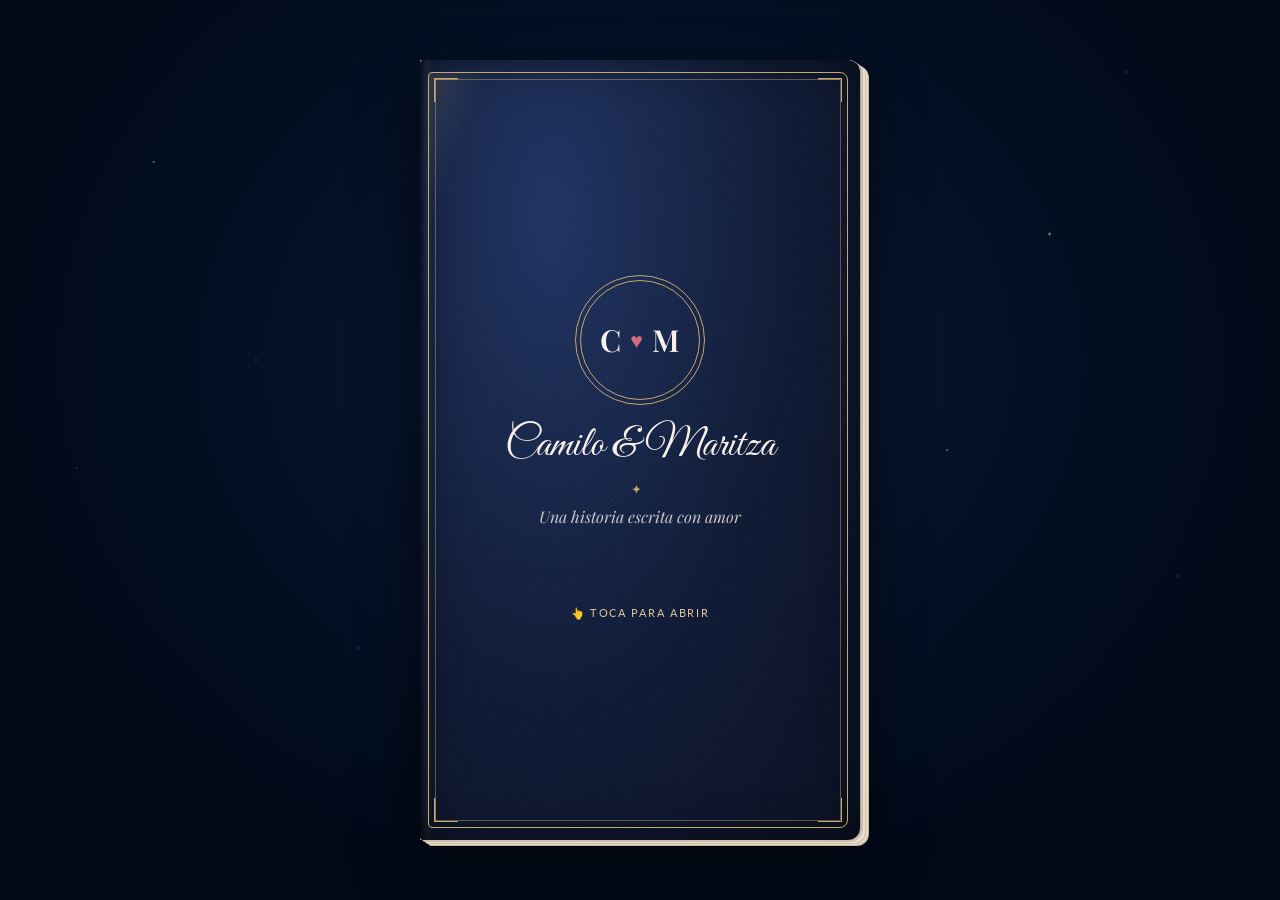
<file: index.html>
<!DOCTYPE html>
<html lang="es">
<head>
  <meta charset="UTF-8" />
  <meta name="viewport" content="width=device-width, initial-scale=1.0, viewport-fit=cover" />
  <title>Camilo &amp; Maritza – Nuestra historia</title>

  <!-- ═══════════════════════════════════════════════════
       INVITACIÓN EN MODO LIBRO DE CUENTOS
       Misma información que invitacion-completa.html (config.js),
       presentada como un libro: la tapa es la portada "toca para
       abrir", cada sección es una página y el footer es la contratapa.
       Estilos en css/book.css · lógica de páginas en js/book.js
  ════════════════════════════════════════════════════ -->
  <link rel="preconnect" href="https://fonts.googleapis.com" />
  <link rel="preconnect" href="https://fonts.gstatic.com" crossorigin />
  <link href="https://fonts.googleapis.com/css2?family=Playfair+Display:ital,wght@0,400;0,500;0,600;0,700;1,400;1,600&family=Lato:ital,wght@0,400;0,700;1,400&family=Great+Vibes&display=swap" rel="stylesheet" />
  <link rel="stylesheet" href="./css/variables.css" />
  <link rel="stylesheet" href="./css/common.css" />
  <link rel="stylesheet" href="./css/sections.css" />
  <link rel="stylesheet" href="./css/components.css" />
  <link rel="stylesheet" href="./css/book.css" />
</head>

<body class="book-closed">

<button id="audio-toggle" title="Música de fondo" aria-label="Alternar música">🎵</button>

<!-- js/init.js genera aquí el menú móvil; en el libro no se usa -->
<div id="mobile-menu" hidden></div>

<!-- ════════════════════════════════════════════════════
     EL LIBRO
     Doble página con el lomo al centro. Cada .leaf ocupa la mitad
     derecha y gira sobre el lomo: su frente es una página derecha y
     su reverso, al voltearse, la página izquierda siguiente.
       Hoja 0: tapa            / guarda
       Hoja 1: p1 Prólogo      / p2 Ceremonia
       Hoja 2: p3 Recepción    / p4 Asistencia
       Hoja 3: p5 Recomend.    / p6 Dress Code
       Hoja 4: p7 Recuerdos    / p8 Fin
       Contratapa (fija, debajo): p9
     En móvil se ve una página a la vez y la "cámara" se desplaza
     entre izquierda y derecha (js/book.js).
════════════════════════════════════════════════════ -->
<div class="book-stage is-cover" id="book-stage">
  <div class="sky" aria-hidden="true"></div>

  <div class="book" id="book">

    <!-- Canto de las hojas: por leer (derecha) y ya leídas (izquierda) -->
    <div class="book-block" aria-hidden="true"></div>
    <div class="book-block-left" aria-hidden="true"></div>

    <!-- ══ CONTRATAPA (p9, debajo de todas las hojas) ══ -->
    <div class="back-cover">
      <div class="back-cover-inner">
        <div class="back-heart" aria-hidden="true"><span class="ts-heart">♥</span></div>
        <button class="back-restart" id="book-restart"><span data-t="book.backToStart"></span> ↺</button>
      </div>
      <p class="back-names" data-t="footerSignature"></p>
      <div class="back-footer">
        <img src="./assets/bugambilia.png" alt="" aria-hidden="true" class="back-tree">
      </div>
    </div>

    <!-- ══ HOJA 0: TAPA / GUARDA ══ -->
    <div class="leaf leaf-cover">
      <div class="leaf-front cover-front" id="cover-screen" role="button" tabindex="0" aria-label="Toca para abrir la invitación">
        <div class="cover-frame" aria-hidden="true"></div>
        <div class="fireflies" aria-hidden="true"><i></i><i></i><i></i><i></i><i></i><i></i><i></i><i></i></div>
        <div class="cover-inner">
          <div class="cover-monogram" aria-hidden="true">
            <span data-t="groomInitial"></span><span class="heart ts-heart">♥</span><span data-t="brideInitial"></span>
          </div>
          <p class="cover-names" data-t="couple"></p>
          <div class="cover-divider" aria-hidden="true">✦</div>
          <p class="cover-for" data-t="book.coverFor"></p>
          <p class="cover-guest" id="cover-guest"></p>
          <p class="cover-tap"><span aria-hidden="true">👆</span> <span data-t="cover.tap"></span></p>
        </div>
      </div>
      <div class="leaf-back" aria-hidden="true"><div class="leaf-back-ornament">✦ ♥ ✦</div></div>
    </div>

    <div class="leaf">
      <!-- p1 · Prólogo -->
      <div class="leaf-front"><div class="page-scroll">
        <section class="section" id="save-the-date" data-section="0">
          <div class="section-inner">
            <div class="ts-hero-wrap fade-in">
              <div class="section-img-wrap section-img-hero">
                <img src="./assets/mainPicture.png" alt="Camilo y Maritza" class="section-img img-0" />
                <div class="ts-hero-fade" aria-hidden="true"></div>
              </div>
              <div class="ts-monogram" aria-hidden="true">
                <span data-t="groomInitial"></span><span class="heart ts-heart">♥</span><span data-t="brideInitial"></span>
              </div>
            </div>

            <p class="chapter-num prologue-num fade-in" data-t="book.prologue"></p>
            <h1 class="once-upon fade-in" data-t="book.onceUpon"></h1>
            <span class="page-gap" aria-hidden="true"></span>
            <p class="story-text fade-in" data-t="book.prologueOpen"></p>
            <p class="story-text fade-in" data-t="book.prologueCouple"></p>

            <div class="couple-names fade-in">
              <span data-t="groom"></span>
              <span class="heart ts-heart">♥</span>
              <span data-t="bride"></span>
            </div>

            <p class="story-text story-guest fade-in" data-t="book.prologueGuest"></p>
            <!-- js/init.js lo necesita; en el libro el nombre va dentro del prólogo -->
            <p id="guest-greeting" hidden></p>

            <span class="page-gap" aria-hidden="true"></span>
            <p class="story-lead story-lead-date fade-in" data-t="book.dateLead"></p>
            <div class="ts-date-wrap fade-in">
              <img src="./assets/moon.png" alt="" aria-hidden="true" class="ts-date-flower">
              <div class="ts-date">
                <span class="sr-only" id="wedding-date-display"></span>
                <div class="ts-daynum" id="date-day" aria-hidden="true"></div>
                <div class="ts-month" id="date-month" aria-hidden="true"></div>
                <div class="ts-year" id="date-year" aria-hidden="true"></div>
                <div class="ts-location">📍 <span id="date-location"></span></div>
              </div>
              <img src="./assets/star.png" alt="" aria-hidden="true" class="ts-date-flower">
            </div>

            <span class="page-gap" aria-hidden="true"></span>
            <p class="story-lead fade-in" data-t="book.countdownLead"></p>
            <div class="countdown fade-in" id="countdown">
              <div class="countdown-unit"><span class="countdown-num" id="cd-days">--</span><span class="countdown-label" data-t="countdown.days"></span></div>
              <span class="countdown-sep">·</span>
              <div class="countdown-unit"><span class="countdown-num" id="cd-hours">--</span><span class="countdown-label" data-t="countdown.hours"></span></div>
              <span class="countdown-sep">·</span>
              <div class="countdown-unit"><span class="countdown-num" id="cd-mins">--</span><span class="countdown-label" data-t="countdown.minutes"></span></div>
              <span class="countdown-sep">·</span>
              <div class="countdown-unit"><span class="countdown-num" id="cd-secs">--</span><span class="countdown-label" data-t="countdown.seconds"></span></div>
            </div>
            <span class="page-gap" aria-hidden="true"></span>
          </div>
        </section>
      </div></div>
      <!-- p2 · Ceremonia -->
      <div class="leaf-back"><div class="page-scroll">
        <section class="section" id="ceremonia" data-section="1">
          <div class="section-inner">
            <p class="chapter-num fade-in" data-chapter></p>
            <h2 class="chapter-title fade-in" data-t="book.chapters.ceremonia"></h2>
            <div class="chapter-flourish fade-in" aria-hidden="true"><span class="ts-heart">♥</span></div>
            <p class="chapter-note fade-in" data-t="ceremony.label"></p>
            <p class="chapter-lead fade-in" data-t="book.leads.ceremonia"></p>

            <div class="section-img-wrap fade-in">
              <img src="./assets/foto2.png" alt="Ceremonia" class="section-img" />
              <div class="section-img-placeholder">
                <span class="img-ph-icon">⛪</span>
                <span class="img-ph-label">Iglesia / Capilla<br><small>1200 × 675 px · ratio 16:9</small></span>
              </div>
            </div>

            <div class="event-card fade-in">
              <div class="event-detail">
                <span class="icon">📍</span>
                <div class="text">
                  <strong data-t="ceremony.place"></strong>
                  <span data-t="ceremony.address"></span>
                </div>
              </div>
              <div class="event-detail">
                <span class="icon">📅</span>
                <div class="text">
                  <strong data-t="ceremony.date"></strong>
                  <span data-t="ceremony.time"></span>
                </div>
              </div>
              <div class="event-detail">
                <span class="icon">🕐</span>
                <div class="text">
                  <strong data-t="ceremony.arrival"></strong>
                  <span data-t="ceremony.doors"></span>
                </div>
              </div>
            </div>

            <a data-href="ceremony.mapLink" href="#" class="btn btn-blue fade-in" target="_blank" rel="noopener">
              <svg width="14" height="14" viewBox="0 0 24 24" fill="none" stroke="currentColor" stroke-width="2"><path d="M21 10c0 7-9 13-9 13s-9-6-9-13a9 9 0 0118 0z"/><circle cx="12" cy="10" r="3"/></svg>
              <span data-t="ceremony.mapLabel"></span>
            </a>
            <img src="./assets/rosas-tl.png" alt="" aria-hidden="true" class="corner-img tl">
          </div>
        </section>
      </div></div>
    </div>

    <div class="leaf">
      <!-- p3 · Recepción -->
      <div class="leaf-front"><div class="page-scroll">
        <section class="section" id="recepcion" data-section="2">
          <div class="section-inner">
            <p class="chapter-num fade-in" data-chapter></p>
            <h2 class="chapter-title fade-in" data-t="book.chapters.recepcion"></h2>
            <div class="chapter-flourish fade-in" aria-hidden="true"><span class="ts-heart">♥</span></div>
            <p class="chapter-note fade-in" data-t="reception.label"></p>
            <p class="chapter-lead fade-in" data-t="book.leads.recepcion"></p>

            <div class="section-img-wrap fade-in">
              <img src="./assets/foto3.png" alt="Recepción" class="section-img" />
              <div class="section-img-placeholder">
                <span class="img-ph-icon">🥂</span>
                <span class="img-ph-label">Pareja en la recepción<br><small>1200 × 675 px · ratio 16:9</small></span>
              </div>
            </div>

            <div class="event-card fade-in">
              <div class="event-detail">
                <span class="icon">📍</span>
                <div class="text">
                  <strong data-t="reception.place"></strong>
                  <span data-t="reception.address"></span>
                </div>
              </div>
              <div class="event-detail">
                <span class="icon">📅</span>
                <div class="text">
                  <strong data-t="reception.date"></strong>
                  <span data-t="reception.time"></span>
                </div>
              </div>
              <div class="event-detail">
                <span class="icon">🎶</span>
                <div class="text">
                  <strong data-t="reception.extraTitle"></strong>
                  <span data-t="reception.extraText"></span>
                </div>
              </div>
            </div>

            <a data-href="reception.mapLink" href="#" class="btn btn-blue fade-in" target="_blank" rel="noopener">
              <svg width="14" height="14" viewBox="0 0 24 24" fill="none" stroke="currentColor" stroke-width="2"><path d="M21 10c0 7-9 13-9 13s-9-6-9-13a9 9 0 0118 0z"/><circle cx="12" cy="10" r="3"/></svg>
              <span data-t="reception.mapLabel"></span>
            </a>
            <img src="./assets/rosas-tr.png" alt="" aria-hidden="true" class="corner-img tr">
          </div>
        </section>
      </div></div>
      <!-- p4 · Asistencia -->
      <div class="leaf-back"><div class="page-scroll">
        <section class="section" id="asistencia" data-section="3">
          <div class="section-inner">
            <p class="chapter-num fade-in" data-chapter></p>
            <h2 class="chapter-title fade-in" data-t="book.chapters.asistencia"></h2>
            <div class="chapter-flourish fade-in" aria-hidden="true"><span class="ts-heart">♥</span></div>
            <p class="chapter-note fade-in" data-t="rsvp.label"></p>
            <p class="chapter-lead fade-in" data-t="book.leads.asistencia"></p>

            <span class="page-gap" aria-hidden="true"></span>
            <p class="section-body fade-in" data-t="rsvp.message"></p>

            <span class="page-gap" aria-hidden="true"></span>
            <div class="section-img-wrap fade-in section-img-circle">
              <img src="./assets/foto4.png" alt="Confirma tu asistencia" class="section-img" />
              <div class="section-img-placeholder">
                <span class="img-ph-icon">💌</span>
                <span class="img-ph-label">Pareja / festejo<br><small>900 × 900 px · ratio 1:1</small></span>
              </div>
            </div>

            <span class="page-gap" aria-hidden="true"></span>
            <a data-href="rsvp.formLink" href="#" class="btn btn-glow fade-in" target="_blank" rel="noopener">
              <svg width="14" height="14" viewBox="0 0 24 24" fill="none" stroke="currentColor" stroke-width="2"><path d="M20 12V22H4V12"/><path d="M22 7H2v5h20V7z"/><path d="M12 22V7"/><path d="M12 7H7.5a2.5 2.5 0 010-5C11 2 12 7 12 7z"/><path d="M12 7h4.5a2.5 2.5 0 000-5C13 2 12 7 12 7z"/></svg>
              <span data-t="rsvp.buttonLabel"></span>
            </a>
            <span class="page-gap" aria-hidden="true"></span>
            <img src="./assets/rosas-tl.png" alt="" aria-hidden="true" class="corner-img tl">
            <img src="./assets/rosas-tr.png" alt="" aria-hidden="true" class="corner-img tr">
          </div>
        </section>
      </div></div>
    </div>

    <div class="leaf">
      <!-- p5 · Recomendaciones -->
      <div class="leaf-front"><div class="page-scroll">
        <section class="section" id="recomendaciones" data-section="4">
          <div class="section-inner">
            <p class="chapter-num fade-in" data-chapter></p>
            <h2 class="chapter-title fade-in" data-t="book.chapters.recomendaciones"></h2>
            <div class="chapter-flourish fade-in" aria-hidden="true"><span class="ts-heart">♥</span></div>
            <p class="chapter-note fade-in" data-t="recommendations.label"></p>
            <p class="chapter-lead fade-in" data-t="book.leads.recomendaciones"></p>

            <ul class="rec-list fade-in" id="rec-list"><!-- Generado por JS --></ul>
            <img src="./assets/rosas-tr.png" alt="" aria-hidden="true" class="corner-img tr">
          </div>
        </section>
      </div></div>
      <!-- p6 · Dress Code -->
      <div class="leaf-back"><div class="page-scroll">
        <section class="section" id="dresscode" data-section="5">
          <div class="section-inner">
            <p class="chapter-num fade-in" data-chapter></p>
            <h2 class="chapter-title fade-in" data-t="book.chapters.dresscode"></h2>
            <div class="chapter-flourish fade-in" aria-hidden="true"><span class="ts-heart">♥</span></div>
            <p class="chapter-note fade-in" data-t="dresscode.label"></p>
            <p class="chapter-lead fade-in" data-t="book.leads.dresscode"></p>

            <p class="section-body fade-in" data-t="dresscode.main"></p>

            <div class="dress-grid fade-in" id="dress-grid"><!-- Generado por JS --></div>

            <p class="section-body section-note fade-in" data-t="dresscode.note"></p>
            <img src="./assets/rosas-tl.png" alt="" aria-hidden="true" class="corner-img tl">
          </div>
        </section>
      </div></div>
    </div>

    <div class="leaf">
      <!-- p7 · Recuerdos -->
      <div class="leaf-front"><div class="page-scroll">
        <section class="section" id="qrs" data-section="6">
          <div class="section-inner">
            <p class="chapter-num fade-in" data-chapter></p>
            <h2 class="chapter-title fade-in" data-t="book.chapters.qrs"></h2>
            <div class="chapter-flourish fade-in" aria-hidden="true"><span class="ts-heart">♥</span></div>
            <p class="chapter-note fade-in" data-t="qrs.label"></p>
            <p class="chapter-lead fade-in" data-t="book.leads.qrs"></p>

            <div class="section-img-wrap fade-in">
              <img src="./assets/foto1.png" alt="Recuerdos" class="section-img" />
              <div class="section-img-placeholder">
                <span class="img-ph-icon">📸</span>
                <span class="img-ph-label">Pareja en su historia<br><small>1200 × 675 px · ratio 16:9</small></span>
              </div>
            </div>

            <p class="section-body fade-in" data-t="qrs.intro"></p>

            <div class="qr-grid fade-in" id="qr-grid"><!-- Generado por JS --></div>
            <img src="./assets/rosas-tl.png" alt="" aria-hidden="true" class="corner-img tl">
            <img src="./assets/rosas-tr.png" alt="" aria-hidden="true" class="corner-img tr">
          </div>
        </section>
      </div></div>
      <!-- p8 · Fin -->
      <div class="leaf-back"><div class="page-scroll">
        <div class="fin-page">
          <p class="fin-happy fade-in" data-t="book.happyEnding"></p>
          <p class="fin-end fade-in" data-t="book.theEnd"></p>
          <p class="fin-epilogue fade-in" data-t="book.epilogue"></p>
          <div class="fin-heart fade-in" aria-hidden="true"><span class="ts-heart">♥</span></div>
        </div>
      </div></div>
    </div>

  </div>

  <!-- Pistas, número de página y marcapáginas: fijos sobre lo que se ve -->
  <div class="book-hud" id="book-hud">
    <nav class="bookmark" id="bookmark" aria-label="Índice">
      <button class="bookmark-ribbon" id="bookmark-toggle" aria-expanded="false"><span data-t="book.index"></span></button>
      <div class="bookmark-panel" id="bookmark-panel">
        <ul id="nav-links" role="list"><!-- Generado por JS (WEDDING.nav) --></ul>
      </div>
    </nav>
    <div class="edge-arrows" aria-hidden="true">
      <span class="edge-arrow edge-next">›</span>
      <span class="edge-arrow edge-prev">‹</span>
    </div>
    <button class="turn-hint turn-prev" id="turn-prev"><span class="turn-arrow">‹</span> <span data-t="book.prev"></span></button>
    <span class="page-num" id="page-num" aria-live="polite"></span>
    <button class="turn-hint turn-next" id="turn-next"><span data-t="book.next"></span> <span class="turn-arrow">›</span></button>
    <p class="swipe-hint" id="swipe-hint" data-t="book.swipeHint"></p>
  </div>
</div>

<!-- ════════════════════════════════════════════════════
     JAVASCRIPT
     Orden: config → guest → init (textos, menú, audio) → countdown → book
     (no carga js/common.js: espera la barra de navegación y el scroll
     de invitacion-completa.html)
════════════════════════════════════════════════════ -->
<script src="config.js"></script>
<script src="js/guest.js"></script>
<script src="js/init.js"></script>
<script src="js/countdown.js"></script>
<script src="js/book.js"></script>

</body>
</html>
</file>
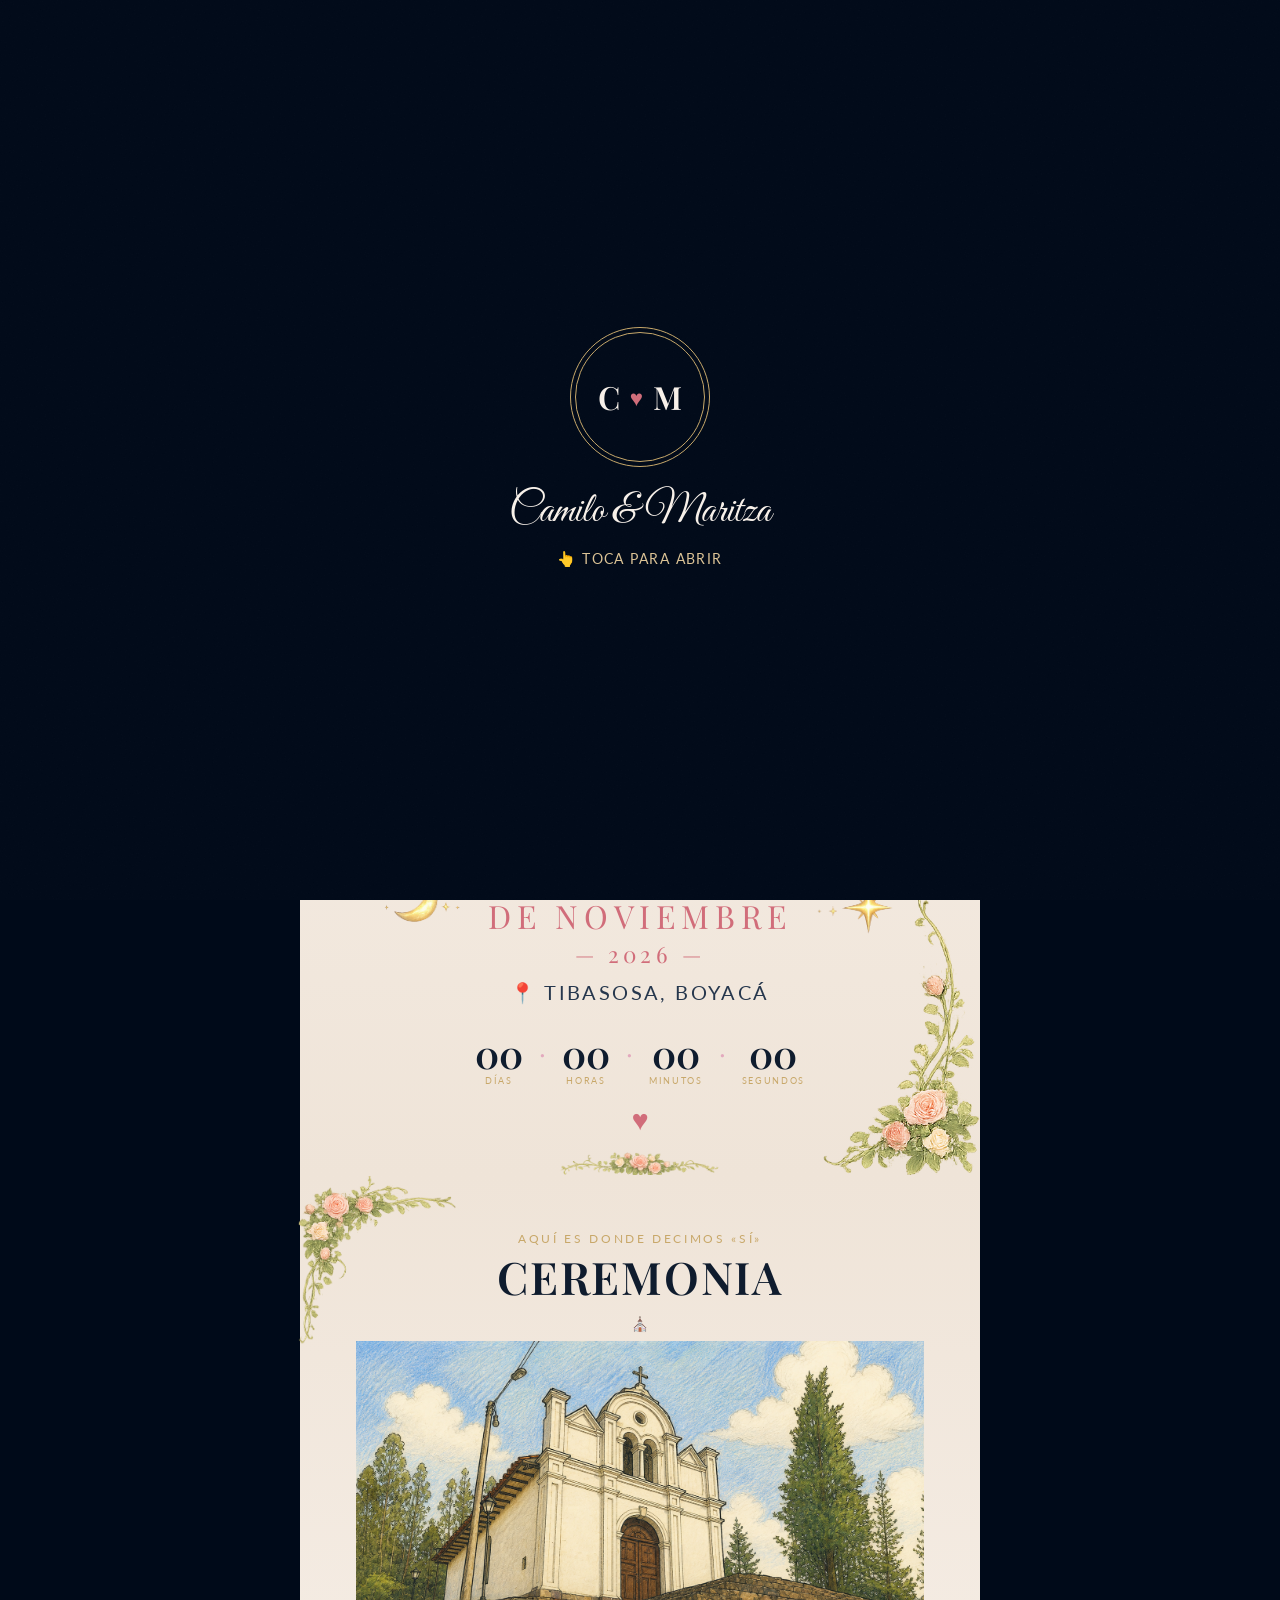
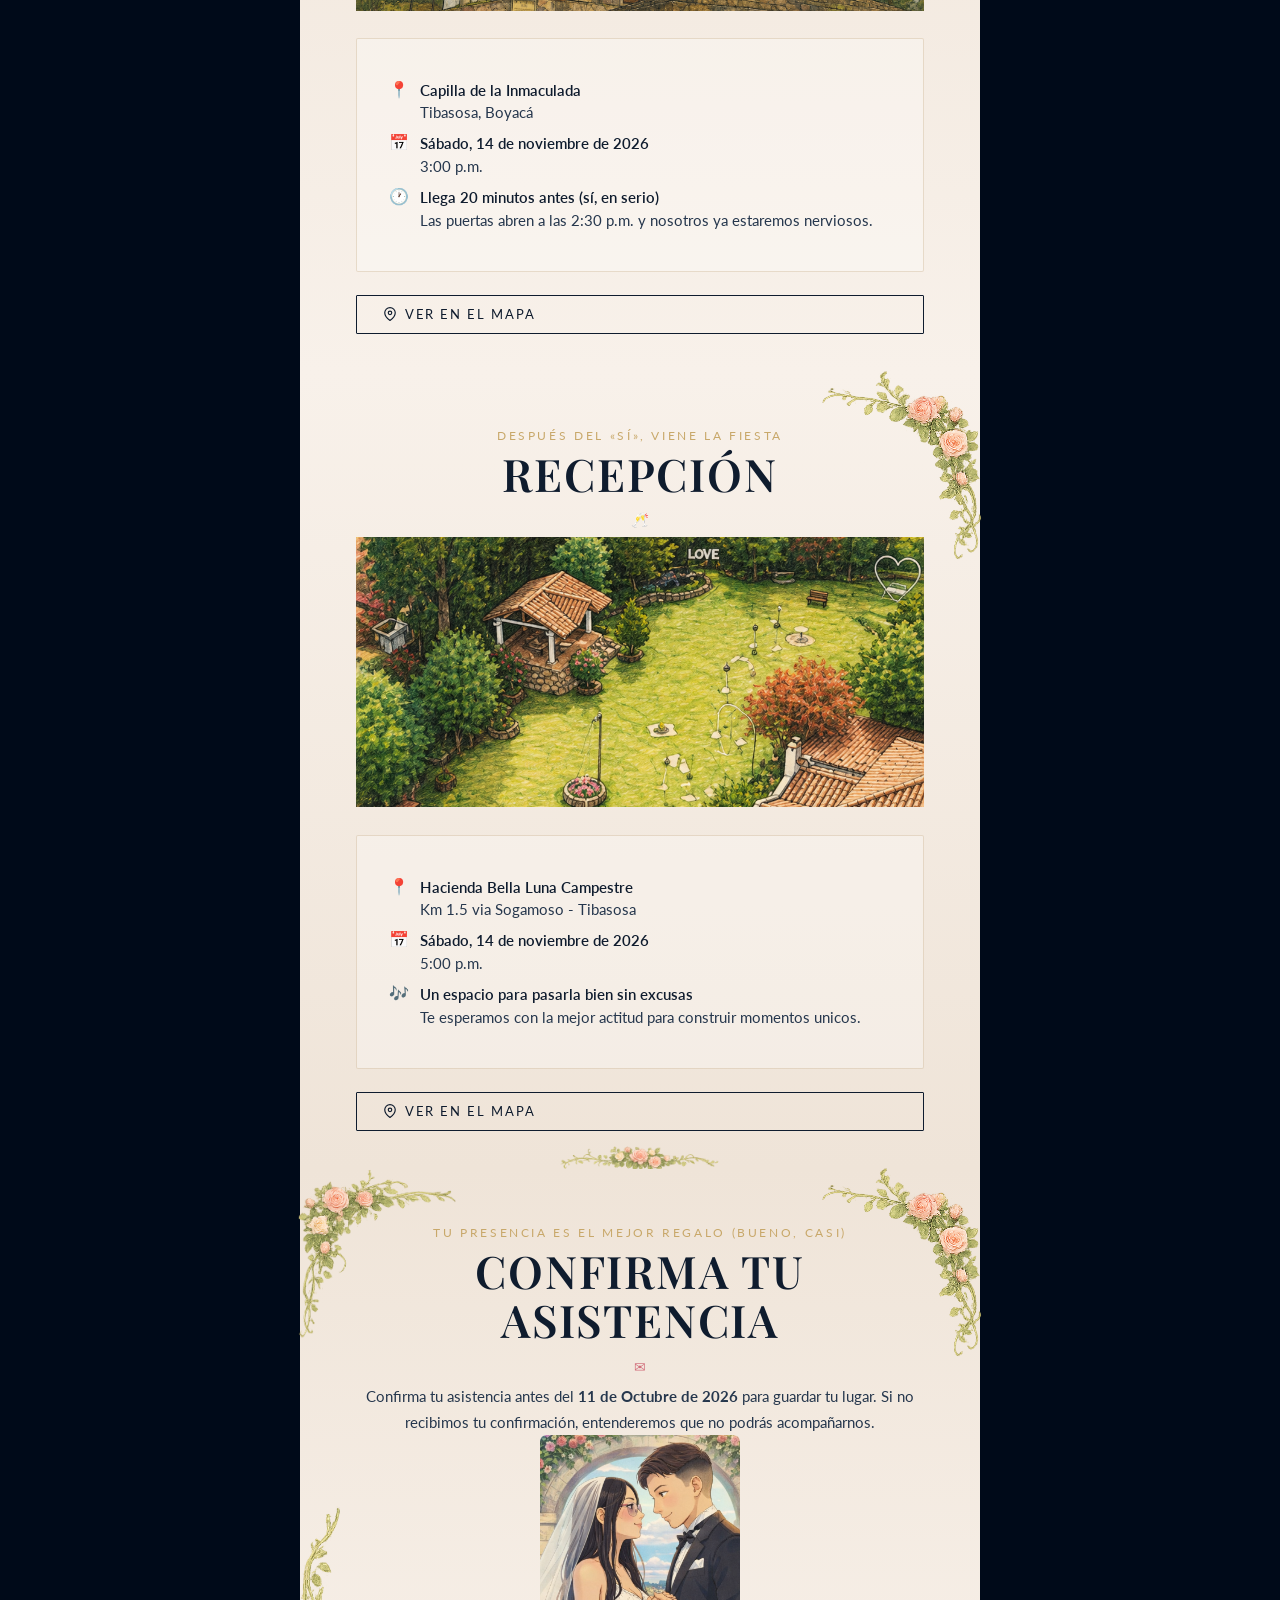
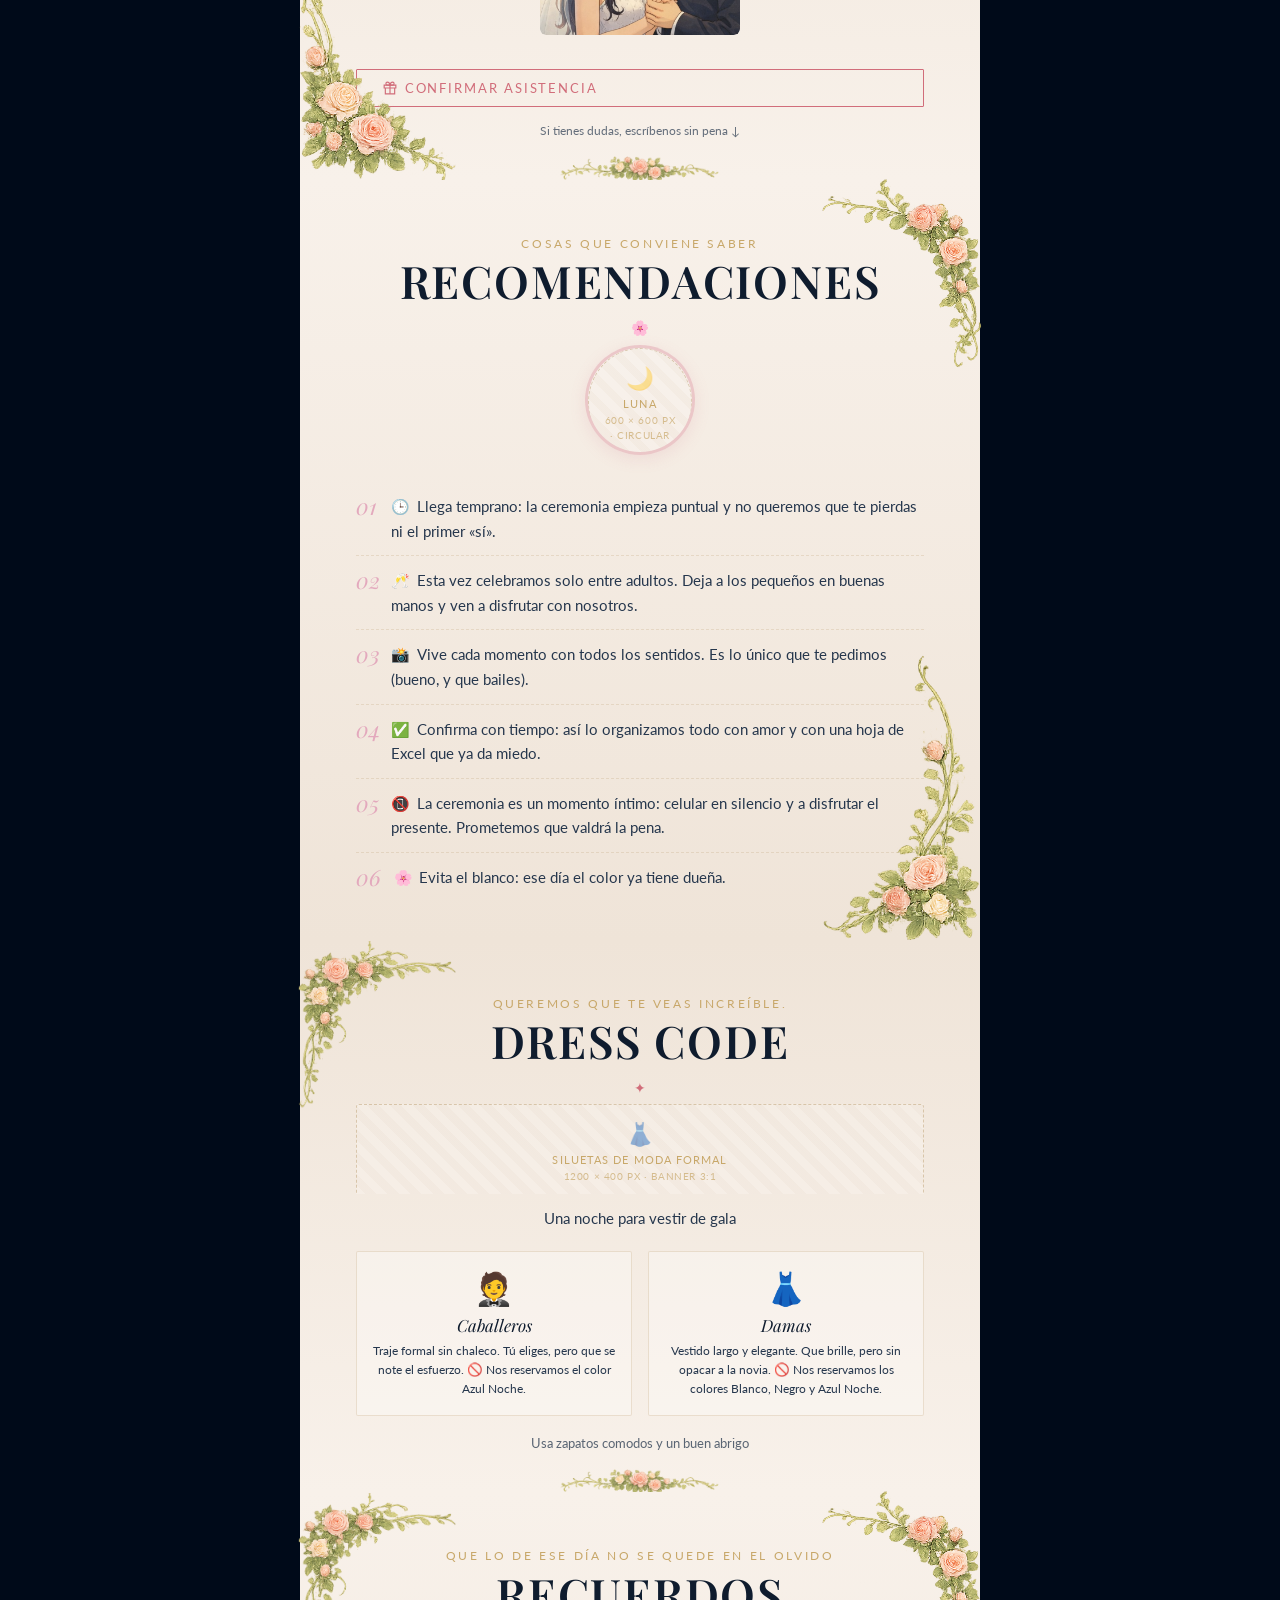
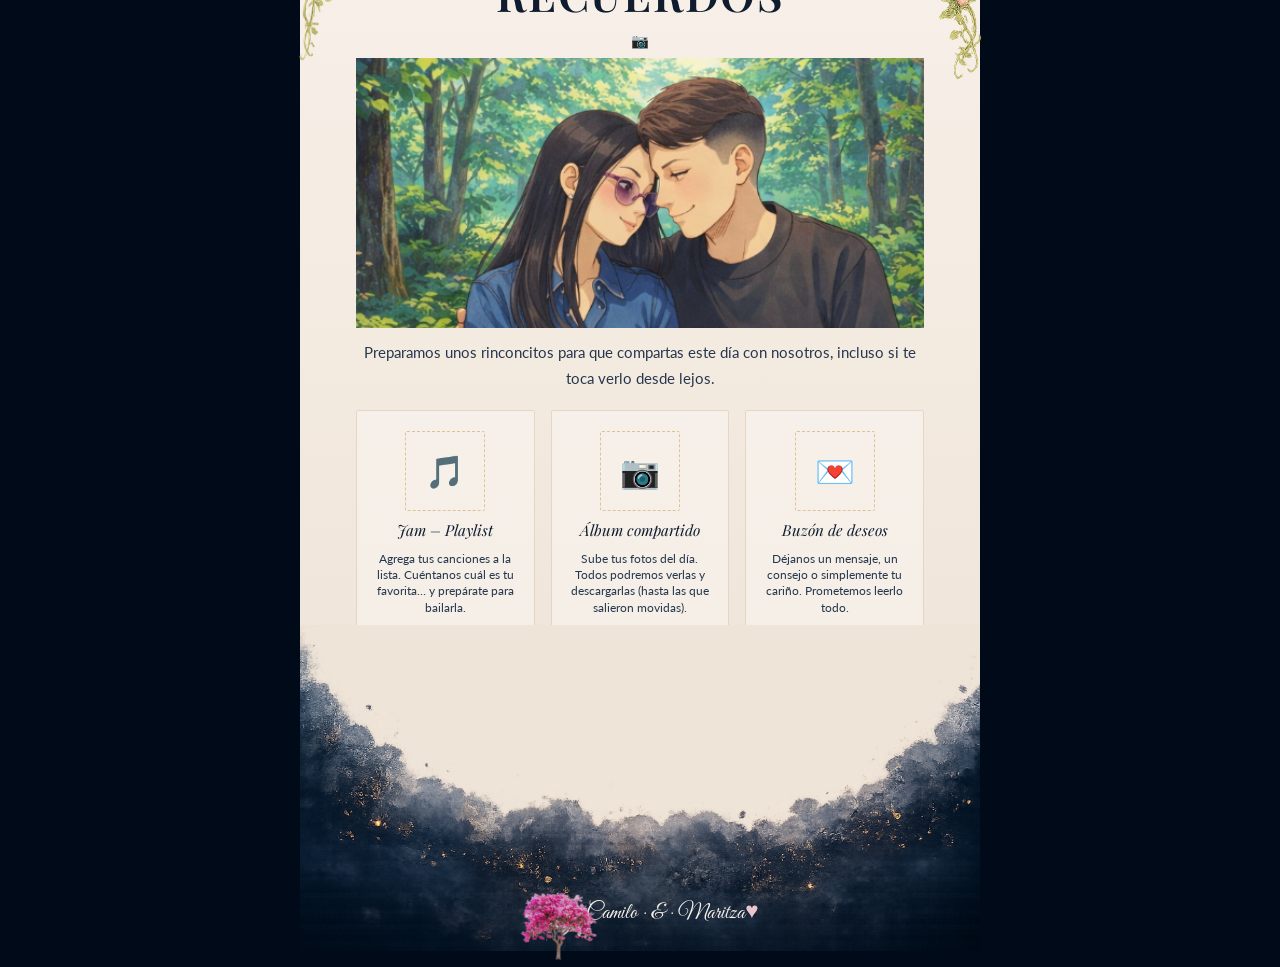
<file: invitacion-completa.html>
<!DOCTYPE html>
<html lang="es">
<head>
  <meta charset="UTF-8" />
  <meta name="viewport" content="width=device-width, initial-scale=1.0" />
  <title>Camilo &amp; Maritza – Boda</title>

  <!-- ═══════════════════════════════════════════════════
       FUENTES (las mismas de index.html — ver Mockups/Mockup.png)
  ════════════════════════════════════════════════════ -->
  <link rel="preconnect" href="https://fonts.googleapis.com" />
  <link rel="preconnect" href="https://fonts.gstatic.com" crossorigin />
  <link href="https://fonts.googleapis.com/css2?family=Playfair+Display:ital,wght@0,400;0,500;0,600;0,700;1,400;1,600&family=Lato:ital,wght@0,400;0,700;1,400&family=Great+Vibes&display=swap" rel="stylesheet" />
  <link rel="stylesheet" href="./css/variables.css" />
  <link rel="stylesheet" href="./css/common.css" />
  <link rel="stylesheet" href="./css/sections.css" />
  <link rel="stylesheet" href="./css/components.css" />

  <style>
    /* ═══════════════════════════════════════════════════
       Diseño heredado de index.html (save the date): misma paleta,
       tipografía, portada "toca para abrir", hero con monograma,
       fondo navy con columna crema y footer con humo. Las variables
       compartidas se redefinen aquí, igual que en index.html, en vez
       de tocar css/variables.css.
    ════════════════════════════════════════════════════ */
    html, body { scroll-snap-type: none; }

    :root {
      --color-paper:      #F8F1EA;
      --color-paper-dark: #EFE4D8;
      --color-ink:         #0F1C2E;
      --color-ink-soft:    #26374d;
      --color-rose:        #d16d7a;
      --color-rose-light:  #e3a9bd;
      --color-rose-pale:   #EBC5CD;
      --color-gold:        #C8A86A;
      --color-gold-light:  #ddc496;
      --color-blue-deep:   #0F1C2E;
      --font-display:      'Playfair Display', Georgia, serif;
      --font-body:         'Lato', Arial, sans-serif;
      --font-accent:       'Playfair Display', Georgia, serif;
      --font-script:       'Great Vibes', cursive;
    }

    .sr-only {
      position: absolute;
      width: 1px; height: 1px;
      overflow: hidden;
      clip: rect(0 0 0 0);
      white-space: nowrap;
    }

    /* ── Secciones: columna crema sobre fondo navy, altura según contenido ── */
    .section,
    .section:nth-child(odd),
    .section:nth-child(even) {
      height: auto;
      min-height: 0;
      overflow: visible;
      padding: 0;
      background: #000A19 !important;
      animation: none !important;
      scroll-margin-top: 56px;
    }
    #save-the-date { scroll-margin-top: 0; }

    /* Fondo continuo: cada sección termina con el color con que empieza la
       siguiente (paper → dark → paper …), así no hay corte entre secciones. */
    .section-inner {
      background: linear-gradient(to bottom, var(--color-paper), var(--color-paper-dark)) !important;
      backdrop-filter: none;
      box-shadow: none;
      border-radius: 0;
    }
    .section-inner::before { display: none; }
    section:nth-of-type(even) .section-inner {
      background: linear-gradient(to bottom, var(--color-paper-dark), var(--color-paper)) !important;
    }

    /* El header no tapa el hero: queda oculto arriba del todo y aparece al
       hacer scroll (js/common.js le pone .scrolled pasados 20px). */
    #nav {
      transform: translateY(-100%);
      opacity: 0;
      pointer-events: none;
      transition: transform .35s ease, opacity .35s ease, box-shadow .3s;
    }
    #nav.scrolled {
      transform: none;
      opacity: 1;
      pointer-events: auto;
    }

    /* Títulos de sección con el mismo estilo de "Nos casamos." */
    .section-title {
      font-family: var(--font-display);
      font-style: normal;
      font-weight: 600;
      text-transform: uppercase;
      letter-spacing: .04em;
      font-size: clamp(1.5rem, 5.5vw, 2.8rem);
      color: var(--color-ink);
    }

    /* La última sección deja espacio para el humo del footer */
    #qrs .section-inner { padding-bottom: 110px; }

    /* ── Hero + medallón monograma ─────────────────────── */
    .ts-hero-wrap { position: relative; }
    .ts-hero-wrap .section-img-wrap { position: relative; max-height: clamp(200px, 32vh, 320px); }

    .ts-hero-fade {
      position: absolute;
      left: 0; right: 0; bottom: 0;
      height: 38%;
      background: linear-gradient(to bottom, rgba(252,250,246,0) 0%, var(--color-paper) 92%);
      pointer-events: none;
    }

    .ts-monogram {
      position: absolute;
      left: 50%;
      bottom: 80px;
      transform: translate(-50%, 50%);
      width: clamp(70px, 18vw, 96px);
      height: clamp(70px, 18vw, 96px);
      border-radius: 50%;
      background: transparent;
      border: 1.5px solid var(--color-gold);
      outline: 1.5px solid var(--color-gold);
      outline-offset: 3px;
      display: flex;
      align-items: center;
      justify-content: center;
      gap: .3em;
      font-family: var(--font-display);
      font-weight: 600;
      font-size: clamp(1.1rem, 4vw, 1.5rem);
      color: var(--color-ink);
      box-shadow: 0 6px 18px rgba(15,28,46,.18);
      z-index: 5;
    }

    .ts-monogram .heart { color: var(--color-rose); font-size: .7em; }

    .ts-divider-line {
      display: flex;
      align-items: center;
      width: 200px;
      margin: 20px auto;
    }

    .ts-divider .line {
      flex: 1;
      height: 2px;
      background: linear-gradient(to right, transparent, var(--color-gold));
      margin-right: 10px;
      margin-left: 0px;
    }

    .ts-divider .line:last-child {
      margin-left: 10px;
      background: linear-gradient(to left, transparent, var(--color-gold));
    }

    .ts-divider {
      color: var(--color-gold);
      font-size: 1rem;
    }

    /* ── Texto guion / título ──────────────────────────── */
    .ts-script {
      font-family: var(--font-script);
      font-size: clamp(2.4rem, 9vw, 3.6rem);
      color: var(--color-rose);
      line-height: 1;
      margin-top: 1rem;
    }

    .ts-title {
      font-family: var(--font-display);
      font-weight: 600;
      text-transform: uppercase;
      letter-spacing: .06em;
      font-size: clamp(2.2rem, 7vw, 3.5rem);
      color: var(--color-ink);
      line-height: 1.1;
      margin-top: .2rem;
    }

    .ts-intro {
      font-family: var(--font-body);
      font-style: italic;
      color: var(--color-ink);
      font-size: clamp(1.05rem, 2.6vw, 1.25rem);
      max-width: 34ch;
      line-height: 1.5;
      margin: .6rem auto .2rem;
    }

    /* ── Fecha ──────────────────────────────────────────── */
    .ts-date-wrap {
      display: flex;
      align-items: center;
      justify-content: center;
      gap: clamp(.5rem, 3vw, 1.5rem);
      margin: 0rem auto .8rem;
    }

    .ts-date-flower {
      width: clamp(50px, 12vw, 90px);
      flex-shrink: 0;
      opacity: .9;
    }

    @media (max-width: 480px) {
      .ts-date-flower { width: clamp(30px, 9vw, 46px); }
    }

    .ts-daynum {
      font-family: var(--font-display);
      font-weight: 200;
      font-size: clamp(3.5rem, 18vw, 6rem);
      color: var(--color-rose);
      line-height: .9;
      margin-bottom: 0.5rem;
    }

    .ts-month {
      font-family: var(--font-display);
      text-transform: uppercase;
      letter-spacing: .18em;
      font-size: clamp(1.6rem, 6vw, 2rem);
      color: var(--color-rose);
      margin-top: .3rem;
    }

    .ts-year {
      font-family: var(--font-display);
      letter-spacing: .18em;
      font-size: clamp(1.4rem, 3.5vw, 1.4rem);
      color: var(--color-rose);
      margin-top: .1rem;
    }

    .ts-location {
      font-family: var(--font-body);
      text-transform: uppercase;
      letter-spacing: .12em;
      font-size: clamp(.8rem, 2.2vw, 1.25rem);
      color: var(--color-ink-soft);
      margin-top: .7rem;
    }

    .countdown {
      margin-top: 1rem;
      margin-bottom: 1rem;
    }

    /* ── Corazones (mismo glifo en todos, todos animados) ─ */
    .ts-heart {
      display: inline-block;
      animation: ts-pulse 1.4s ease-in-out infinite;
    }

    @keyframes ts-pulse {
      0%, 100% { transform: scale(1); }
      50%      { transform: scale(1.28); }
    }

    @media (prefers-reduced-motion: reduce) {
      .ts-heart { animation: none; }
    }

    .ts-heartbeat {
      font-size: clamp(1.4rem, 4vw, 1.8rem);
      color: var(--color-rose);
    }

    /* ── Nombre del invitado insertado dinámicamente ───── */
    .guest-name {
      font-family: var(--font-script);
      font-size: 2em;
      color: var(--color-rose);
      text-shadow: 0 0 1px rgba(15,28,46,.18);
    }

    #guest-greeting {
      font-size: clamp(1rem, 2.4vw, 1.15rem);
      margin: 1rem auto 0;
    }

    /* En pantallas anchas el footer se limita a la misma columna de 680px que
       las secciones, con el fondo navy a los lados; si no, footer.png se
       estira al ancho de la ventana y solo se ve su recorte transparente. */
    .footer-wrap {
      display: flex;
      justify-content: center;
      padding-bottom: 1rem; /* la bugambilia sobresale unos px bajo el footer */
      background: #000A19;
    }

    /* El hero termina en --color-paper plano: el degradado de la primera
       sección arranca después para que no se note una franja bajo la imagen. */
    #save-the-date .section-inner {
      background: linear-gradient(to bottom, var(--color-paper) 0, var(--color-paper) 300px, var(--color-paper-dark)) !important;
    }

    /* ── Footer con assets/footer.png ───────────────────── */
    .teaser-footer {
      position: relative;
      margin-top: clamp(-120px, -18vw, -60px);
      aspect-ratio: 1024 / 491;
      padding: 0rem 1.5rem 1.5rem;
      display: flex;
      align-items: flex-end;
      justify-content: center;
      width: 100%;
      max-width: 680px;
      text-align: center;
      background-color: var(--color-paper-dark);
      background-image: url('./assets/footer.png');
      background-repeat: no-repeat, no-repeat;
      background-position: top center, top center;
      background-size: cover, 100% 100%;
      z-index: 10;
    }

    .teaser-footer p {
      font-family: var(--font-script);
      font-size: clamp(1.1rem, 3.2vw, 1.4rem);
      color: var(--color-paper);
    }

    .ts-footer-row {
      display: flex;
      flex-direction: row;
      align-items: flex-end;
      margin-left: -20px;
    }

    .ts-tree {
      height: 80px;
      width: 85px !important;
      left: 15px;
      display: block;
      position: relative;
      margin-bottom: -38px;
    }

    .teaser-footer .heart { color: var(--color-rose-pale); }

    @media (max-width: 640px) {
      .ts-footer-row { margin-left: -8px; }
    }

    /* ── Portada: "toca para abrir" ─────────────────────
       Pantalla previa que exige un click/tap real del usuario,
       lo que además habilita la reproducción de la música de
       fondo (los navegadores bloquean el autoplay con sonido
       sin una interacción explícita).
    ════════════════════════════════════════════════════ */
    body.cover-active { overflow: hidden; }

    #cover-screen {
      position: fixed;
      inset: 0;
      z-index: 999;
      display: flex;
      align-items: center;
      justify-content: center;
      background: #000A19;
      cursor: pointer;
      transition: opacity .6s ease, visibility .6s ease;
    }

    #cover-screen.cover-hidden {
      opacity: 0;
      visibility: hidden;
      pointer-events: none;
    }

    .cover-inner { text-align: center; padding: 2rem; }

    .cover-monogram {
      width: clamp(90px, 22vw, 130px);
      height: clamp(90px, 22vw, 130px);
      border-radius: 50%;
      border: 1.5px solid var(--color-gold);
      outline: 1.5px solid var(--color-gold);
      outline-offset: 4px;
      display: flex;
      align-items: center;
      justify-content: center;
      gap: .3em;
      margin: 0 auto 1.5rem;
      font-family: var(--font-display);
      font-weight: 600;
      font-size: clamp(1.4rem, 5vw, 2rem);
      color: var(--color-paper);
    }

    .cover-monogram .heart { color: var(--color-rose); font-size: .7em; }

    .cover-names {
      font-family: var(--font-script);
      font-size: clamp(1.8rem, 6vw, 2.6rem);
      color: var(--color-paper);
      margin: 0 0 .8rem;
    }

    .cover-tap {
      font-family: var(--font-body);
      letter-spacing: .1em;
      text-transform: uppercase;
      font-size: clamp(.75rem, 2vw, .9rem);
      color: var(--color-gold-light);
      animation: cover-pulse 1.6s ease-in-out infinite;
    }

    @keyframes cover-pulse {
      0%, 100% { opacity: .6; }
      50%      { opacity: 1; }
    }

    @media (prefers-reduced-motion: reduce) {
      .cover-tap { animation: none; }
    }

    /* ── Indicador flotante "más abajo" ──────────────────
       Centrado abajo (la esquina derecha la ocupa el botón de
       audio); se oculta al llegar al final de la página.
    ════════════════════════════════════════════════════ */
    #scroll-hint {
      position: fixed;
      left: 50%;
      transform: translateX(-50%);
      bottom: clamp(14px, 4vh, 26px);
      z-index: 50;
      display: flex;
      flex-direction: column;
      align-items: center;
      pointer-events: none;
      transition: opacity .5s ease;
    }

    #scroll-hint.scroll-hint-hidden { opacity: 0; }

    .scroll-hint-chevron {
      width: clamp(30px, 7vw, 40px);
      height: clamp(30px, 7vw, 40px);
      color: var(--color-gold);
      filter: drop-shadow(0 2px 4px rgba(15,28,46,.25));
      animation: scroll-hint-bounce 1.6s ease-in-out infinite;
    }

    .scroll-hint-chevron + .scroll-hint-chevron {
      margin-top: -20px;
      opacity: .55;
      animation-delay: .15s;
    }

    @keyframes scroll-hint-bounce {
      0%, 100% { transform: translateY(0);  opacity: .55; }
      50%      { transform: translateY(7px); opacity: 1; }
    }

    @media (prefers-reduced-motion: reduce) {
      .scroll-hint-chevron { animation: none; }
    }
  </style>
</head>

<body class="cover-active">

<!-- ════════════════════════════════════════════════════
     PORTADA "TOCA PARA ABRIR"
════════════════════════════════════════════════════ -->
<div id="cover-screen" role="button" tabindex="0" aria-label="Toca para abrir la invitación">
  <div class="cover-inner">
    <div class="cover-monogram" aria-hidden="true">
      <span data-t="groomInitial"></span><span class="heart">♥</span><span data-t="brideInitial"></span>
    </div>
    <p class="cover-names" data-t="couple"></p>
    <p class="cover-tap"><span aria-hidden="true">👆</span> <span data-t="cover.tap"></span></p>
  </div>
</div>

<!-- ════════════════════════════════════════════════════
     BARRA DE PROGRESO
════════════════════════════════════════════════════ -->
<div id="scroll-progress"></div>

<!-- ════════════════════════════════════════════════════
     AUDIO — la ruta viene de WEDDING.audioSrc; js/init.js
     crea el reproductor y la portada lo inicia al abrir
════════════════════════════════════════════════════ -->
<button id="audio-toggle" title="Música de fondo" aria-label="Alternar música">🎵</button>

<!-- ════════════════════════════════════════════════════
     NAVEGACIÓN PRINCIPAL
════════════════════════════════════════════════════ -->
<nav id="nav" role="navigation" aria-label="Navegación principal">
  <div class="nav-brand" data-t="couple"></div>

  <ul class="nav-links" id="nav-links" role="list">
    <!-- Generado por JS (WEDDING.nav) -->
  </ul>

  <button id="hamburger" aria-label="Abrir menú" aria-expanded="false">
    <span></span><span></span><span></span>
  </button>
</nav>

<!-- Menú móvil -->
<div id="mobile-menu" role="navigation" aria-label="Menú móvil">
  <!-- Generado por JS (WEDDING.nav) -->
</div>

<!-- ════════════════════════════════════════════════════
     PUNTOS DE SECCIÓN (lateral desktop)
════════════════════════════════════════════════════ -->
<div id="section-dots" aria-hidden="true"></div>

<!-- ════════════════════════════════════════════════════
     SECCIÓN 1: GUARDA LA FECHA
     Hero con monograma, saludo al invitado, fecha y cuenta regresiva
     (misma composición que index.html)
════════════════════════════════════════════════════ -->
<section class="section" id="save-the-date" data-section="0">

  <div class="section-inner">
    <div class="ts-hero-wrap fade-in">
      <div class="section-img-wrap section-img-hero">
        <img src="./assets/mainPicture.png" alt="Camilo y Maritza" class="section-img img-0" />
        <div class="ts-hero-fade" aria-hidden="true"></div>
      </div>
      <div class="ts-monogram" aria-hidden="true">
        <span data-t="groomInitial"></span><span class="heart ts-heart">♥</span><span data-t="brideInitial"></span>
      </div>
    </div>

    <p id="guest-greeting" class="fade-in"></p>

    <p class="ts-script fade-in" data-t="hero.script"></p>
    <h1 class="ts-title fade-in" data-t="hero.title"></h1>

    <div class="ts-divider ts-divider-line fade-in">
      <span class="line"></span>
      <span>
        <span class="ts-heart ts-heartbeat">♥</span>
      </span>
      <span class="line"></span>
    </div>

    <p class="ts-intro fade-in" data-t="hero.intro"></p>

    <div class="couple-names fade-in">
      <span data-t="groom"></span>
      <span class="heart">♥</span>
      <span data-t="bride"></span>
    </div>

    <div class="ts-divider ts-divider-line fade-in">
      <span class="line"></span>
      <span class="ts-heart">♦</span>
      <span class="line"></span>
    </div>

    <div class="ts-date-wrap fade-in">
      <img src="./assets/moon.png" alt="" aria-hidden="true" class="ts-date-flower">
      <div class="ts-date">
        <span class="sr-only" id="wedding-date-display"></span>
        <div class="ts-daynum" id="date-day" aria-hidden="true"></div>
        <div class="ts-month" id="date-month" aria-hidden="true"></div>
        <div class="ts-year" id="date-year" aria-hidden="true"></div>
        <div class="ts-location">📍 <span id="date-location"></span></div>
      </div>
      <img src="./assets/star.png" alt="" aria-hidden="true" class="ts-date-flower">
    </div>

    <div class="countdown fade-in" id="countdown">
      <div class="countdown-unit"><span class="countdown-num" id="cd-days">--</span><span class="countdown-label" data-t="countdown.days"></span></div>
      <span class="countdown-sep">·</span>
      <div class="countdown-unit"><span class="countdown-num" id="cd-hours">--</span><span class="countdown-label" data-t="countdown.hours"></span></div>
      <span class="countdown-sep">·</span>
      <div class="countdown-unit"><span class="countdown-num" id="cd-mins">--</span><span class="countdown-label" data-t="countdown.minutes"></span></div>
      <span class="countdown-sep">·</span>
      <div class="countdown-unit"><span class="countdown-num" id="cd-secs">--</span><span class="countdown-label" data-t="countdown.seconds"></span></div>
    </div>

    <div class="ts-heartbeat fade-in" aria-hidden="true"><span class="ts-heart">♥</span></div>

    <img src="./assets/rosas-br.png" alt="" aria-hidden="true" class="corner-img br">
    <img src="./assets/rosas-b.png"  alt="" aria-hidden="true" class="corner-img b">
  </div>

</section>

<!-- ════════════════════════════════════════════════════
     SECCIÓN 2: CEREMONIA
════════════════════════════════════════════════════ -->
<section class="section" id="ceremonia" data-section="1">

  <div class="section-inner">
    <p class="section-label fade-in" data-t="ceremony.label"></p>
    <h2 class="section-title fade-in" data-t="ceremony.title"></h2>
    <div class="section-divider fade-in"><span class="divider-icon">⛪</span></div>

    <div class="section-img-wrap fade-in">
      <img src="./assets/foto2.png" alt="Ceremonia" class="section-img" />
      <div class="section-img-placeholder">
        <span class="img-ph-icon">⛪</span>
        <span class="img-ph-label">Iglesia / Capilla<br><small>1200 × 675 px · ratio 16:9</small></span>
      </div>
    </div>

    <div class="event-card fade-in">
      <div class="event-detail">
        <span class="icon">📍</span>
        <div class="text">
          <strong data-t="ceremony.place"></strong>
          <span data-t="ceremony.address"></span>
        </div>
      </div>
      <div class="event-detail">
        <span class="icon">📅</span>
        <div class="text">
          <strong data-t="ceremony.date"></strong>
          <span data-t="ceremony.time"></span>
        </div>
      </div>
      <div class="event-detail">
        <span class="icon">🕐</span>
        <div class="text">
          <strong data-t="ceremony.arrival"></strong>
          <span data-t="ceremony.doors"></span>
        </div>
      </div>
    </div>

    <a data-href="ceremony.mapLink" href="#" class="btn btn-blue" target="_blank" rel="noopener">
      <svg width="14" height="14" viewBox="0 0 24 24" fill="none" stroke="currentColor" stroke-width="2"><path d="M21 10c0 7-9 13-9 13s-9-6-9-13a9 9 0 0118 0z"/><circle cx="12" cy="10" r="3"/></svg>
      <span data-t="ceremony.mapLabel"></span>
    </a>
    <img src="./assets/rosas-tl.png" alt="" aria-hidden="true" class="corner-img tl">
  </div>

</section>

<!-- ════════════════════════════════════════════════════
     SECCIÓN 3: RECEPCIÓN
════════════════════════════════════════════════════ -->
<section class="section" id="recepcion" data-section="2">

  <div class="section-inner">
    <p class="section-label fade-in" data-t="reception.label"></p>
    <h2 class="section-title fade-in" data-t="reception.title"></h2>
    <div class="section-divider fade-in"><span class="divider-icon">🥂</span></div>

    <div class="section-img-wrap fade-in">
      <img src="./assets/foto3.png" alt="Recepción" class="section-img" />
      <div class="section-img-placeholder">
        <span class="img-ph-icon">🥂</span>
        <span class="img-ph-label">Pareja en la recepción<br><small>1200 × 675 px · ratio 16:9</small></span>
      </div>
    </div>

    <div class="event-card fade-in">
      <div class="event-detail">
        <span class="icon">📍</span>
        <div class="text">
          <strong data-t="reception.place"></strong>
          <span data-t="reception.address"></span>
        </div>
      </div>
      <div class="event-detail">
        <span class="icon">📅</span>
        <div class="text">
          <strong data-t="reception.date"></strong>
          <span data-t="reception.time"></span>
        </div>
      </div>
      <div class="event-detail">
        <span class="icon">🎶</span>
        <div class="text">
          <strong data-t="reception.extraTitle"></strong>
          <span data-t="reception.extraText"></span>
        </div>
      </div>
    </div>

    <a data-href="reception.mapLink" href="#" class="btn btn-blue" target="_blank" rel="noopener">
      <svg width="14" height="14" viewBox="0 0 24 24" fill="none" stroke="currentColor" stroke-width="2"><path d="M21 10c0 7-9 13-9 13s-9-6-9-13a9 9 0 0118 0z"/><circle cx="12" cy="10" r="3"/></svg>
      <span data-t="reception.mapLabel"></span>
    </a>
    <img src="./assets/rosas-tr.png" alt="" aria-hidden="true" class="corner-img tr">
    <img src="./assets/rosas-b.png"  alt="" aria-hidden="true" class="corner-img b">
  </div>

</section>

<!-- ════════════════════════════════════════════════════
     SECCIÓN 4: CONFIRMAR ASISTENCIA
════════════════════════════════════════════════════ -->
<section class="section" id="asistencia" data-section="3">

  <div class="section-inner">
    <p class="section-label fade-in" data-t="rsvp.label"></p>
    <h2 class="section-title fade-in" data-t="rsvp.title"></h2>
    <div class="section-divider fade-in"><span class="divider-icon">✉</span></div>

    <p class="section-body fade-in" data-t="rsvp.message"></p>

    <div class="section-img-wrap fade-in section-img-circle">
      <img src="./assets/foto4.png" alt="Confirma tu asistencia" class="section-img" />
      <div class="section-img-placeholder">
        <span class="img-ph-icon">💌</span>
        <span class="img-ph-label">Pareja / festejo<br><small>900 × 900 px · ratio 1:1</small></span>
      </div>
    </div>

    <a data-href="rsvp.formLink" href="#" class="btn" target="_blank" rel="noopener">
      <svg width="14" height="14" viewBox="0 0 24 24" fill="none" stroke="currentColor" stroke-width="2"><path d="M20 12V22H4V12"/><path d="M22 7H2v5h20V7z"/><path d="M12 22V7"/><path d="M12 7H7.5a2.5 2.5 0 010-5C11 2 12 7 12 7z"/><path d="M12 7h4.5a2.5 2.5 0 000-5C13 2 12 7 12 7z"/></svg>
      <span data-t="rsvp.buttonLabel"></span>
    </a>

    <p class="section-body fade-in" style="margin-top:.8rem;font-size:.78rem;opacity:.7" data-t="rsvp.help"></p>
    <img src="./assets/rosas-tl.png" alt="" aria-hidden="true" class="corner-img tl">
    <img src="./assets/rosas-tr.png" alt="" aria-hidden="true" class="corner-img tr">
    <img src="./assets/rosas-bl.png" alt="" aria-hidden="true" class="corner-img bl">
    <img src="./assets/rosas-b.png"  alt="" aria-hidden="true" class="corner-img b">
  </div>

</section>

<!-- ════════════════════════════════════════════════════
     SECCIÓN 5: RECOMENDACIONES
     IMAGEN pendiente: retrato de Luna, 600×600 px, medallón circular
════════════════════════════════════════════════════ -->
<section class="section" id="recomendaciones" data-section="4">

  <div class="section-inner">
    <p class="section-label fade-in" data-t="recommendations.label"></p>
    <h2 class="section-title fade-in" data-t="recommendations.title"></h2>
    <div class="section-divider fade-in"><span class="divider-icon">🌸</span></div>

    <div class="section-img-wrap fade-in section-img-medallion">
      <!-- <img src="IMG_SRC_LUNA" alt="Luna" class="section-img" /> -->
      <div class="section-img-placeholder">
        <span class="img-ph-icon">🌙</span>
        <span class="img-ph-label">Luna<br><small>600 × 600 px · circular</small></span>
      </div>
    </div>

    <ul class="rec-list fade-in" id="rec-list">
      <!-- Generado por JS -->
    </ul>
    <img src="./assets/rosas-tr.png" alt="" aria-hidden="true" class="corner-img tr">
    <img src="./assets/rosas-br.png" alt="" aria-hidden="true" class="corner-img br">
  </div>

</section>

<!-- ════════════════════════════════════════════════════
     SECCIÓN 6: DRESS CODE
     IMAGEN pendiente: banner de siluetas, 1200×400 px (3:1)
════════════════════════════════════════════════════ -->
<section class="section" id="dresscode" data-section="5">

  <div class="section-inner">
    <p class="section-label fade-in" data-t="dresscode.label"></p>
    <h2 class="section-title fade-in" data-t="dresscode.title"></h2>
    <div class="section-divider fade-in"><span class="divider-icon">✦</span></div>

    <div class="section-img-wrap fade-in section-img-banner">
      <!-- <img src="IMG_SRC_DRESSCODE" alt="Dress code" class="section-img" /> -->
      <div class="section-img-placeholder">
        <span class="img-ph-icon">👗</span>
        <span class="img-ph-label">Siluetas de moda formal<br><small>1200 × 400 px · banner 3:1</small></span>
      </div>
    </div>

    <p class="section-body fade-in" data-t="dresscode.main"></p>

    <div class="dress-grid fade-in" id="dress-grid">
      <!-- Generado por JS -->
    </div>

    <p class="section-body fade-in" style="margin-top:1rem;font-size:.82rem;opacity:.75" data-t="dresscode.note"></p>
    <img src="./assets/rosas-tl.png" alt="" aria-hidden="true" class="corner-img tl">
    <img src="./assets/rosas-b.png"  alt="" aria-hidden="true" class="corner-img b">
  </div>

</section>

<!-- ════════════════════════════════════════════════════
     SECCIÓN 7: QRs – RECUERDOS
     Sin rosas inferiores: el humo del footer las cubriría.
════════════════════════════════════════════════════ -->
<section class="section" id="qrs" data-section="6">

  <div class="section-inner">
    <p class="section-label fade-in" data-t="qrs.label"></p>
    <h2 class="section-title fade-in" data-t="qrs.title"></h2>
    <div class="section-divider fade-in"><span class="divider-icon">📷</span></div>

    <div class="section-img-wrap fade-in">
      <img src="./assets/foto1.png" alt="Recuerdos" class="section-img" />
      <div class="section-img-placeholder">
        <span class="img-ph-icon">📸</span>
        <span class="img-ph-label">Pareja en su historia<br><small>1200 × 675 px · ratio 16:9</small></span>
      </div>
    </div>

    <p class="section-body fade-in" data-t="qrs.intro"></p>

    <div class="qr-grid fade-in" id="qr-grid">
      <!-- Generado por JS -->
    </div>
    <img src="./assets/rosas-tl.png" alt="" aria-hidden="true" class="corner-img tl">
    <img src="./assets/rosas-tr.png" alt="" aria-hidden="true" class="corner-img tr">
  </div>

</section>

<!-- ════════════════════════════════════════════════════
     FOOTER (humo de assets/footer.png, como en index.html)
════════════════════════════════════════════════════ -->
<div class="footer-wrap">
  <footer class="teaser-footer">
    <div class="ts-footer-row">
      <img src="./assets/bugambilia.png" alt="" aria-hidden="true" class="ts-date-flower ts-tree">
      <p><span data-t="footerSignature"></span><span class="heart ts-heart"> ♥ </span></p>
    </div>
  </footer>
</div>

<!-- Indicador flotante "más abajo" -->
<div id="scroll-hint" aria-hidden="true">
  <svg class="scroll-hint-chevron" viewBox="0 0 24 24" fill="none" stroke="currentColor" stroke-width="2" stroke-linecap="round" stroke-linejoin="round"><polyline points="6 9 12 15 18 9"></polyline></svg>
  <svg class="scroll-hint-chevron" viewBox="0 0 24 24" fill="none" stroke="currentColor" stroke-width="2" stroke-linecap="round" stroke-linejoin="round"><polyline points="6 9 12 15 18 9"></polyline></svg>
</div>

<!-- ════════════════════════════════════════════════════
     JAVASCRIPT
     Orden importante: config → guest → init (construye el menú y los textos) → countdown → common → script de página
════════════════════════════════════════════════════ -->
<script src="config.js"></script>
<script src="js/guest.js"></script>
<script src="js/init.js"></script>
<script src="js/countdown.js"></script>
<script src="js/common.js"></script>
<script>
  // Los textos, fechas, lugares e invitado los pone js/init.js desde config.js
  // y guests.json; este script solo maneja la portada y la flecha de scroll.

  // Portada "toca para abrir": el click/tap real habilita la reproducción
  // de la música de fondo (los navegadores bloquean el autoplay con sonido
  // sin una interacción explícita del usuario).
  const coverScreen = document.getElementById('cover-screen');

  function openInvitation() {
    coverScreen.classList.add('cover-hidden');
    document.body.classList.remove('cover-active');
    if (window.startWeddingAudio) {
      window.startWeddingAudio();
    }
  }

  coverScreen.addEventListener('click', openInvitation, { once: true });
  coverScreen.addEventListener('keydown', function (e) {
    if (e.key === 'Enter' || e.key === ' ') {
      e.preventDefault();
      openInvitation();
    }
  }, { once: true });

  // Flecha "más abajo": se oculta al llegar al final de la página, o de una
  // vez si todo el contenido ya cabe en la pantalla (nada que desplazar).
  const scrollHint = document.getElementById('scroll-hint');

  function updateScrollHint() {
    const scrollable = document.documentElement.scrollHeight - window.innerHeight > 40;
    const atBottom = window.scrollY + window.innerHeight >= document.documentElement.scrollHeight - 40;
    scrollHint.classList.toggle('scroll-hint-hidden', !scrollable || atBottom);
  }

  updateScrollHint();
  window.addEventListener('scroll', updateScrollHint, { passive: true });
  window.addEventListener('resize', updateScrollHint);
</script>

</body>
</html>
</file>
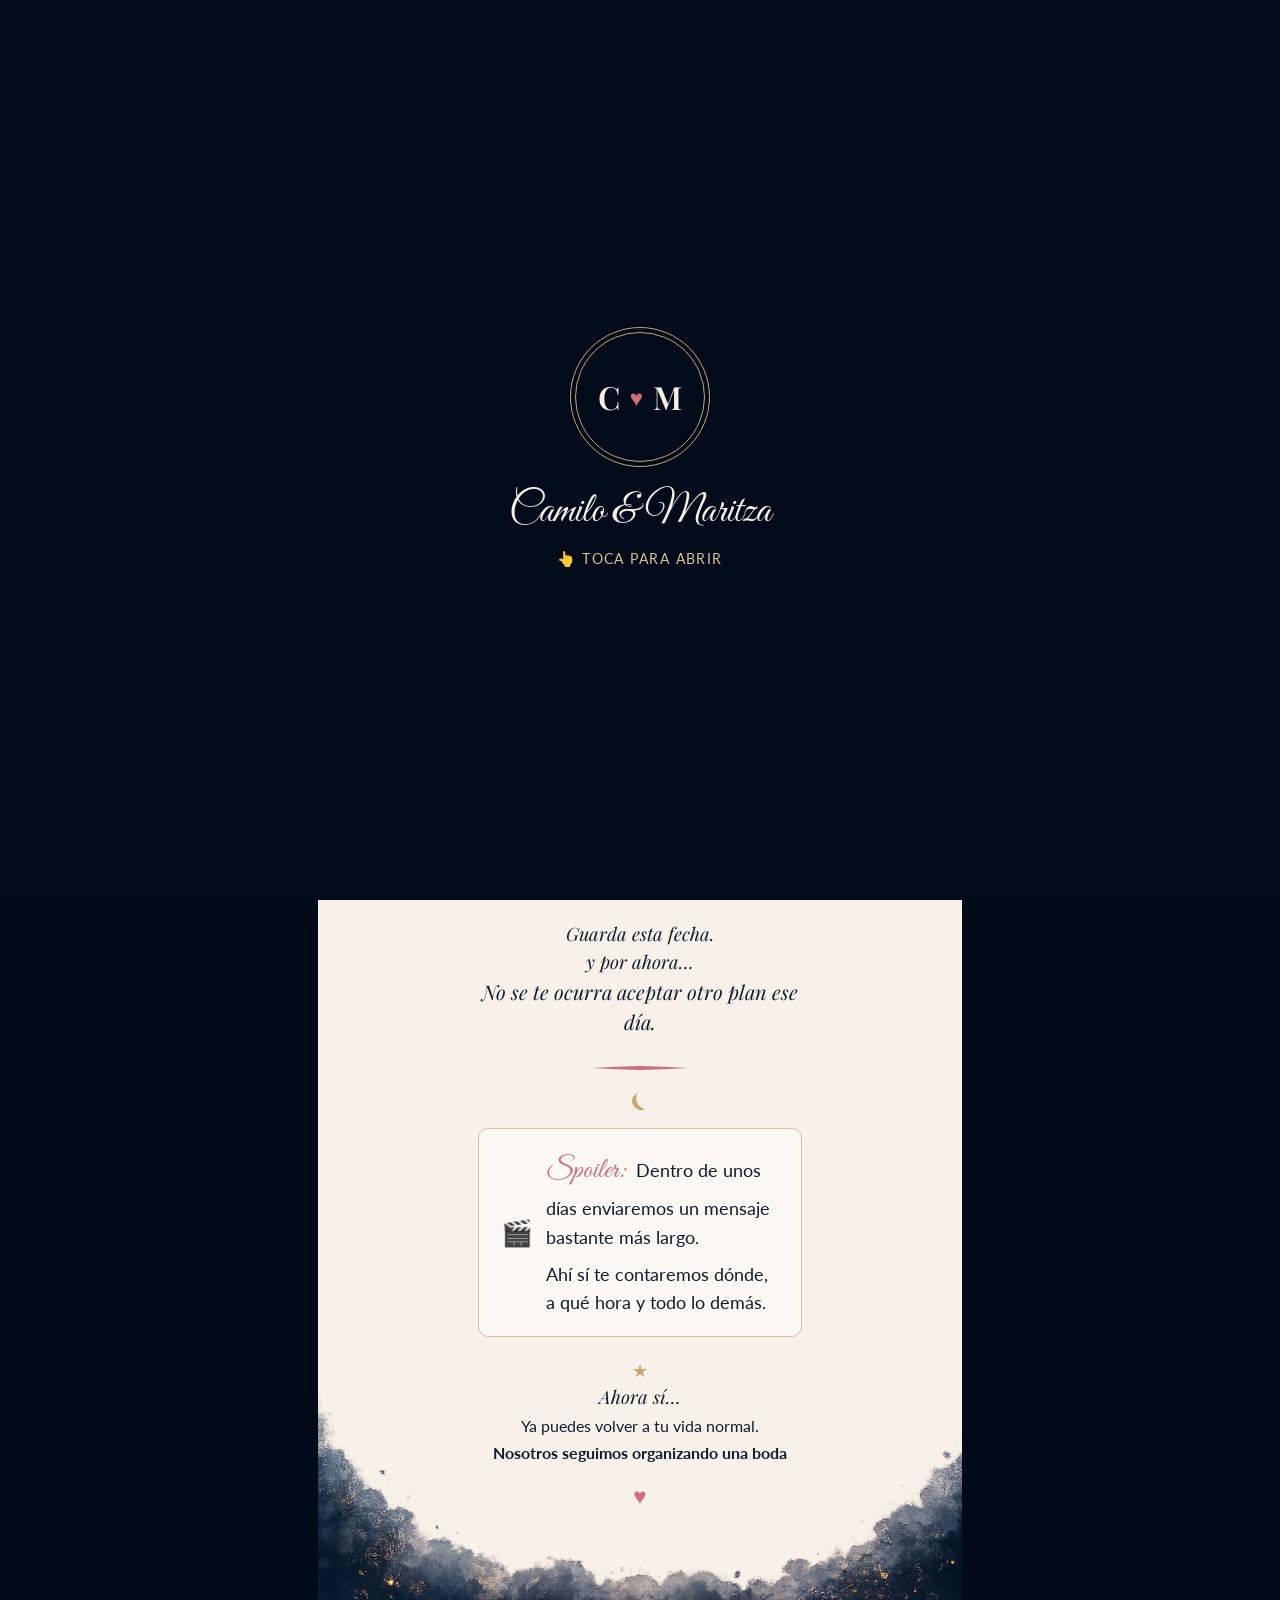
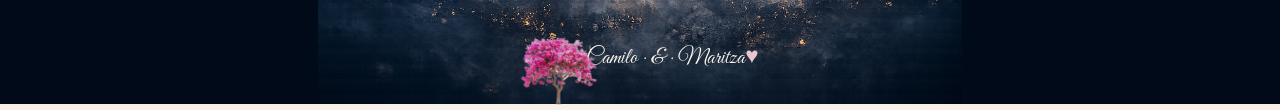
<file: savethedate.html>
<!DOCTYPE html>
<html lang="es">
<head>
  <meta charset="UTF-8" />
  <meta name="viewport" content="width=device-width, initial-scale=1.0" />
  <title>Teaser: Camilo &amp; Maritza</title>
  <meta name="description" content="Camilo & Maritza se casan el 14 de noviembre de 2026 en Tibasosa, Boyacá. Muy pronto más detalles." />

  <!-- ═══════════════════════════════════════════════════
       FUENTES (propias de esta página teaser — ver Mockups/Mockup.png)
  ════════════════════════════════════════════════════ -->
  <link rel="preconnect" href="https://fonts.googleapis.com" />
  <link rel="preconnect" href="https://fonts.gstatic.com" crossorigin />
  <link href="https://fonts.googleapis.com/css2?family=Playfair+Display:ital,wght@0,400;0,500;0,600;0,700;1,400;1,600&family=Lato:ital,wght@0,400;0,700;1,400&family=Great+Vibes&display=swap" rel="stylesheet" />
  <link rel="stylesheet" href="./css/variables.css" />
  <link rel="stylesheet" href="./css/common.css" />
  <link rel="stylesheet" href="./css/sections.css" />
  <link rel="stylesheet" href="./css/components.css" />

  <style>
    /* ═══════════════════════════════════════════════════
       Ajustes puntuales solo para esta página teaser de una
       sola sección. La paleta y tipografía de esta página son
       propias (ver Mockups/Mockup.png) y distintas de las de
       invitacion-completa.html, así que se redefinen aquí las
       variables compartidas en lugar de tocar css/variables.css.
    ════════════════════════════════════════════════════ */
    #section-dots, #nav, #mobile-menu, #hamburger, #scroll-progress { display: none !important; }
    html, body { scroll-snap-type: none; }
    #save-the-date { height: auto; min-height: 100svh; overflow: visible; padding-top: 0; }

    :root {
      --color-paper:      #F8F1EA;
      --color-ink:         #0F1C2E;
      --color-ink-soft:    #26374d;
      --color-rose:        #d16d7a;
      --color-rose-light:  #e3a9bd;
      --color-rose-pale:   #EBC5CD;
      --color-gold:        #C8A86A;
      --color-gold-light:  #ddc496;
      --color-blue-deep:   #0F1C2E;
      --font-display:      'Playfair Display', Georgia, serif;
      --font-body:         'Lato', Arial, sans-serif;
      --font-accent:       'Playfair Display', Georgia, serif;
      --font-script:       'Great Vibes', cursive;
    }

    /* La tarjeta translúcida y el fondo navy animado de invitacion-completa.html
       no aparecen en el mockup, que muestra un fondo crema plano y continuo. */
    #save-the-date {
      background: #000A19 !important;
      animation: none !important;
      padding: 0px !important;
    }
    #save-the-date .section-inner {
      background: transparent;
      background: var(--color-paper) !important;
      backdrop-filter: none;
      box-shadow: none;
      border-radius: 0;
      padding-bottom: 0px !important;
    }
    #save-the-date .section-inner::before { display: none; }

    /* ── Hero + medallón monograma ─────────────────────── */
    .ts-hero-wrap { position: relative; }
    .ts-hero-wrap .section-img-wrap { position: relative; max-height: clamp(200px, 32vh, 320px); }

    .ts-hero-fade {
      position: absolute;
      left: 0; right: 0; bottom: 0;
      height: 38%;
      background: linear-gradient(to bottom, rgba(252,250,246,0) 0%, var(--color-paper) 92%);
      pointer-events: none;
    }

    .ts-monogram {
      position: absolute;
      left: 50%;
      bottom: 80px;
      transform: translate(-50%, 50%);
      width: clamp(70px, 18vw, 96px);
      height: clamp(70px, 18vw, 96px);
      border-radius: 50%;
      background: transparent;
      border: 1.5px solid var(--color-gold);
      outline: 1.5px solid var(--color-gold);
      outline-offset: 3px;
      display: flex;
      align-items: center;
      justify-content: center;
      gap: .3em;
      font-family: var(--font-display);
      font-weight: 600;
      font-size: clamp(1.1rem, 4vw, 1.5rem);
      color: var(--color-ink);
      box-shadow: 0 6px 18px rgba(15,28,46,.18);
      z-index: 5;
    }

    .ts-monogram .heart { color: var(--color-rose); font-size: .7em; }

  .ts-divider-line {
    display: flex;
    align-items: center;
    width: 200px;
    margin: 20px auto;
  }

  .ts-divider .line {
    flex: 1;
    height: 2px;
    background: linear-gradient(to right, transparent, var(--color-gold));
    margin-right: 10px;
    margin-left: 0px;
  }

  .ts-divider .line:last-child {
    margin-left: 10px;
    background: linear-gradient(to left, transparent, var(--color-gold));
  }

  .hand-drawn-line {
    width: 100px;
    height: 10px;
    margin: 20px auto;
  }

  .hand-drawn-line svg {
    width: 100%;
    height: 100%;
  }


    /* ── Texto guion / título ──────────────────────────── */
    .ts-script {
      font-family: var(--font-script);
      font-size: clamp(2.4rem, 9vw, 3.6rem);
      color: var(--color-rose);
      line-height: 1;
      margin-top: clamp(1rem, 6vw, 0rem);
    }

    .ts-title {
      font-family: var(--font-display);
      font-weight: 600;
      text-transform: uppercase;
      letter-spacing: .06em;
      font-size: clamp(2.2rem, 7vw, 3.5rem);
      color: var(--color-ink);
      line-height: 1.1;
      margin-top: .2rem;
    }

    .ts-intro {
      font-family: var(--font-body);
      font-style: italic;
      color: var(--color-ink);
      font-size: clamp(1.05rem, 2.6vw, 1.25rem);
      max-width: 34ch;
      line-height: 1.5;
      margin: .6rem auto .2rem;
    }

    .ts-divider {
      top: 0.8rem;
      color: var(--color-gold);
      font-size: 1rem;
      margin: 0rem auto;
    }

    /* ── Fecha ──────────────────────────────────────────── */
    .ts-date-wrap {
      display: flex;
      align-items: center;
      justify-content: center;
      gap: clamp(.5rem, 3vw, 1.5rem);
      margin: 0rem auto .8rem;
    }

    .ts-tree {
      height: 80px;
      width: 85px !important;
      left: 15px;
      display: block;
      position: relative;
      margin-bottom: -38px;
    }

    .ts-date-flower {
      width: clamp(50px, 12vw, 90px);
      flex-shrink: 0;
      opacity: .9;
    }

    @media (max-width: 480px) {
      .ts-date-flower { width: clamp(30px, 9vw, 46px); }
    }

    .ts-daynum {
      font-family: var(--font-display);
      font-weight: 200;
      font-size: clamp(3.5rem, 18vw, 6rem);
      color: var(--color-rose);
      line-height: .9;
      margin-bottom: 0.5rem;
    }

    .ts-month {
      font-family: var(--font-display);
      text-transform: uppercase;
      letter-spacing: .18em;
      font-size: clamp(1.6rem, 6vw, 2rem);
      color: var(--color-rose);
      margin-top: .3rem;
    }

    .ts-year {
      font-family: var(--font-display);
      letter-spacing: .18em;
      font-size: clamp(1.4rem, 3.5vw, 1.4rem);
      color: var(--color-rose);
      margin-top: .1rem;
    }

    .ts-location {
      font-family: var(--font-body);
      text-transform: uppercase;
      letter-spacing: .12em;
      font-size: clamp(.8rem, 2.2vw, 1.25rem);
      color: var(--color-ink-soft);
      margin-top: .7rem;
    }

    /* ── Cuenta regresiva (reutiliza .countdown de sections.css, sólo reposicionada) ── */
    .countdown {
      margin-top: 1rem;
      margin-bottom: 1rem;
    }

    /* ── Corazones (mismo glifo en todos, todos animados) ─ */
    .ts-heart {
      display: inline-block;
      animation: ts-pulse 1.4s ease-in-out infinite;
    }

    @keyframes ts-pulse {
      0%, 100% { transform: scale(1); }
      50%      { transform: scale(1.28); }
    }

    @media (prefers-reduced-motion: reduce) {
      .ts-heart { animation: none; }
    }

    .ts-heartbeat {
      font-size: clamp(1.4rem, 4vw, 1.8rem);
      color: var(--color-rose);
    }

    /* ── Textos principales / transiciones / acentos ───── */
    .ts-main {
      font-family: var(--font-body);
      font-size: clamp(.95rem, 2.2vw, 1rem);
      color: var(--color-ink);
      line-height: 1.7;
      max-width: 34ch;
      margin: 0rem auto;
    }

    .ts-main.ts-bold { font-weight: 700; }

    .ts-transition {
      font-family: var(--font-accent);
      font-style: italic;
      color: var(--color-ink);
      font-size: clamp(1rem, 2.6vw, 1.15rem);
      margin: 0rem auto .2rem;
    }

    .ts-accent {
      font-family: var(--font-accent);
      font-style: italic;
      color: var(--color-ink);
      font-size: clamp(1.05rem, 2.6vw, 1.25rem);
      max-width: 30ch;
      line-height: 1.5;
      margin: 0rem auto 0rem;
    }

    .ts-star {
      color: var(--color-gold);
      font-size: 1.1rem;
      margin: .2rem auto;
    }

    /* ── Caja spoiler ───────────────────────────────────── */
    .ts-spoiler {
      display: flex;
      justify-content: center;
      align-items: center;
      gap: .8rem;
      text-align: left;
      border: 1.5px solid var(--color-gold-light);
      border-radius: 10px;
      background: rgba(255,255,255,.4);
      padding: 1.2rem 1.4rem;
      margin: .8rem auto 1.2rem;
      max-width: 36ch;
    }

    .ts-spoiler-icon { flex: 0 0 auto; font-size: 1.6rem; line-height: 1; margin-top: .1rem; }

    .ts-spoiler-body { flex: 1 1 auto; min-width: 0; display: flex; flex-direction: column; gap: .5rem; }

    .ts-spoiler-main {
      font-family: var(--font-body);
      font-size: clamp(1rem, 2.4vw, 1.125rem);
      color: var(--color-ink);
      line-height: 1.6;
    }

    .ts-spoiler-label { font-family: var(--font-script); color: var(--color-rose); font-size: 1.6em; margin-right: .1em; }

    .ts-spoiler-sub {
      font-family: var(--font-body);
      font-size: clamp(.8rem, 1.8vw, .875rem);
      color: var(--color-ink-soft);
      line-height: 1.5;
    }

    /* ── Nombre del invitado insertado dinámicamente ───── */
    .guest-name {
      font-family: var(--font-script);
      font-size: 2em;
      color: var(--color-rose);
      text-shadow: 0 0 1px rgba(15,28,46,.18);
      margin-top: 2rem;
    }

    .ts-heart-close {
      color: var(--color-rose);
      font-size: 1.4rem;
      margin: 1rem auto .2rem;
    }

    .teaser-content{
      background: var(--color-paper) !important;
    }

    /* ── Footer con assets/footer.png ───────────────────── */
    .teaser-footer {
      position: relative;
      margin-top: clamp(-120px, -32vw, -310px);
      min-height: clamp(220px, 32vw, 310px);
      padding: 0rem 1.5rem 2rem;
      display: flex;
      align-items: flex-end;
      justify-content: center;
      text-align: center;
      background-color: transparent;
      background-image: url('./assets/footer.png');
      background-repeat: no-repeat, no-repeat;
      background-position: top center, top center;
      background-size: cover, 100% 100%;
      z-index: 10;
    }

    .teaser-footer p {
      font-family: var(--font-script);
      font-size: clamp(1.1rem, 3.2vw, 1.4rem);
      color: var(--color-paper);
    }

    .teaser-footer .heart { color: var(--color-rose-pale); }

    .ts-footer-row {
      display: flex;
      flex-direction: row;
      align-items: flex-end;
      margin-left: -20px;
    }

    @media (max-width: 640px) {
      .ts-spoiler { max-width: none; }
      .ts-main, .ts-accent { max-width: none; }
      .ts-footer-row { margin-left: -8px; }
    }

    /* ── Portada: "toca para abrir" ─────────────────────
       Pantalla previa que exige un click/tap real del usuario,
       lo que además habilita la reproducción de la música de
       fondo (los navegadores bloquean el autoplay con sonido
       sin una interacción explícita).
    ════════════════════════════════════════════════════ */
    body.cover-active { overflow: hidden; }

    #cover-screen {
      position: fixed;
      inset: 0;
      z-index: 999;
      display: flex;
      align-items: center;
      justify-content: center;
      background: #000A19;
      cursor: pointer;
      transition: opacity .6s ease, visibility .6s ease;
    }

    #cover-screen.cover-hidden {
      opacity: 0;
      visibility: hidden;
      pointer-events: none;
    }

    .cover-inner { text-align: center; padding: 2rem; }

    .cover-monogram {
      width: clamp(90px, 22vw, 130px);
      height: clamp(90px, 22vw, 130px);
      border-radius: 50%;
      border: 1.5px solid var(--color-gold);
      outline: 1.5px solid var(--color-gold);
      outline-offset: 4px;
      display: flex;
      align-items: center;
      justify-content: center;
      gap: .3em;
      margin: 0 auto 1.5rem;
      font-family: var(--font-display);
      font-weight: 600;
      font-size: clamp(1.4rem, 5vw, 2rem);
      color: var(--color-paper);
    }

    .cover-monogram .heart { color: var(--color-rose); font-size: .7em; }

    .cover-names {
      font-family: var(--font-script);
      font-size: clamp(1.8rem, 6vw, 2.6rem);
      color: var(--color-paper);
      margin: 0 0 .8rem;
    }

    .cover-tap {
      font-family: var(--font-body);
      letter-spacing: .1em;
      text-transform: uppercase;
      font-size: clamp(.75rem, 2vw, .9rem);
      color: var(--color-gold-light);
      animation: cover-pulse 1.6s ease-in-out infinite;
    }

    @keyframes cover-pulse {
      0%, 100% { opacity: .6; }
      50%      { opacity: 1; }
    }

    @media (prefers-reduced-motion: reduce) {
      .cover-tap { animation: none; }
    }

    /* ── Indicador flotante "más abajo" ──────────────────
       Aparece pegado a la parte inferior de la pantalla y
       parpadea para invitar a hacer scroll; se oculta sola
       en cuanto el usuario empieza a desplazarse o si el
       contenido ya cabe completo en la pantalla.
    ════════════════════════════════════════════════════ */
    #scroll-hint {
      position: fixed;
      right: clamp(10px, 4vw, 22px);
      bottom: clamp(14px, 4vh, 26px);
      z-index: 50;
      display: flex;
      flex-direction: column;
      align-items: center;
      pointer-events: none;
      transition: opacity .5s ease;
    }

    #scroll-hint.scroll-hint-hidden { opacity: 0; }

    .scroll-hint-chevron {
      width: clamp(30px, 7vw, 40px);
      height: clamp(30px, 7vw, 40px);
      color: var(--color-gold);
      filter: drop-shadow(0 2px 4px rgba(15,28,46,.25));
      animation: scroll-hint-bounce 1.6s ease-in-out infinite;
    }

    .scroll-hint-chevron + .scroll-hint-chevron {
      margin-top: -20px;
      opacity: .55;
      animation-delay: .15s;
    }

    @keyframes scroll-hint-bounce {
      0%, 100% { transform: translateY(0);  opacity: .55; }
      50%      { transform: translateY(7px); opacity: 1; }
    }

    @media (prefers-reduced-motion: reduce) {
      .scroll-hint-chevron { animation: none; }
    }
  </style>
</head>

<body class="cover-active">

<div id="cover-screen" role="button" tabindex="0" aria-label="Toca para abrir la invitación">
  <div class="cover-inner">
    <div class="cover-monogram" aria-hidden="true">
      <span id="cover-groom">C</span><span class="heart">♥</span><span id="cover-bride">M</span>
    </div>
    <p class="cover-names">Camilo &amp; Maritza</p>
    <p class="cover-tap"><span aria-hidden="true">👆</span> Toca para abrir</p>
  </div>
</div>

<section class="section" id="save-the-date" data-section="0" data-label="Guarda la Fecha">

  <div class="teaser-content">
    <div class="section-inner">
  
      <div class="ts-hero-wrap fade-in">
        <div class="section-img-wrap section-img-hero">
          <img src="./assets/mainPicture.png" alt="Camilo y Maritza" class="section-img img-0" />
          <div class="ts-hero-fade" aria-hidden="true"></div>
        </div>
        <div class="ts-monogram" aria-hidden="true">
          <span id="monogram-groom">C</span><span class="heart ts-heart">♥</span><span id="monogram-bride">M</span>
        </div>
      </div>
  
      <p class="ts-script fade-in">Sí&hellip;</p>
      <h1 class="ts-title fade-in">Nos casamos.</h1>

      <div class="ts-divider ts-divider-line fade-in">
        <span class="line"></span>
        <span>
          <span class="ts-heart ts-heartbeat">♥</span>
        </span>
        <span class="line"></span>
      </div>

      <p class="ts-intro fade-in">No era un secreto&hellip; <br> pero ya era hora de <span id="reveal-word"></span> oficialmente.</p>

      <div class="ts-divider ts-divider-line fade-in">
        <span class="line"></span>
        <span class="ts-heart">♦</span>
        <span class="line"></span>
      </div>
  
      <div class="ts-date-wrap fade-in">
        <img src="./assets/moon.png" alt="" aria-hidden="true" class="ts-date-flower">
        <div class="ts-date">
          <div class="ts-daynum">14</div>
          <div class="ts-month">de noviembre</div>
          <div class="ts-year">— 2026 —</div>
          <div class="ts-location">📍 Tibasosa, Boyacá</div>
        </div>
        <img src="./assets/star.png" alt="" aria-hidden="true" class="ts-date-flower">
      </div>
  
      <div class="countdown fade-in" id="countdown">
        <div class="countdown-unit"><span class="countdown-num" id="cd-days">--</span><span class="countdown-label">Días</span></div>
        <span class="countdown-sep">·</span>
        <div class="countdown-unit"><span class="countdown-num" id="cd-hours">--</span><span class="countdown-label">Horas</span></div>
        <span class="countdown-sep">·</span>
        <div class="countdown-unit"><span class="countdown-num" id="cd-mins">--</span><span class="countdown-label">Minutos</span></div>
        <span class="countdown-sep">·</span>
        <div class="countdown-unit"><span class="countdown-num" id="cd-secs">--</span><span class="countdown-label">Segundos</span></div>
      </div>
  
      <div class="ts-heartbeat fade-in" aria-hidden="true"><span class="ts-heart">♥</span></div>
  
      <br>
      <p class="ts-transition fade-in" id="std-text"></p>
  
      <p class="ts-transition fade-in">y por ahora&hellip;</p>
      <p class="ts-accent fade-in" id="noplans-text"></p>
  
      <div class="hand-drawn-line">
        <svg viewBox="0 0 300 20" preserveAspectRatio="none">
          <path 
            d="M5,10 Q80,7 150,6 Q220,7 295,10 Q220,13 150,14 Q80,13 5,10 Z" 
            fill="#d16d7a"
          />
        </svg>
      </div>

      <div class="ts-star fade-in" aria-hidden="true">⏾</div>
  
      <div class="ts-spoiler fade-in">
        <span class="ts-spoiler-icon" aria-hidden="true">🎬</span>
        <div class="ts-spoiler-body">
          <p class="ts-spoiler-main"><span class="ts-spoiler-label">Spoiler:</span> Dentro de unos días enviaremos un mensaje bastante más largo.</p>
          <p class="ts-spoiler-main">Ahí sí <span id="tell-word"></span> contaremos dónde, <br> a qué hora y todo lo demás.</p>
        </div>
      </div>

      <div class="ts-star fade-in" aria-hidden="true">★</div>

      <p class="ts-transition fade-in">Ahora sí&hellip;</p>
      <p class="ts-main fade-in">Ya <span id="can-word"></span> volver a <span id="you-word"></span> vida normal.</p>
      <p class="ts-main ts-bold fade-in">Nosotros seguimos organizando una boda</p>
  
      <div class="ts-heart-close fade-in" aria-hidden="true"><span class="ts-heart">♥</span></div>
  
    </div>
    <footer class="teaser-footer">
      <div class="ts-footer-row">
        <img src="./assets/bugambilia.png" alt="" aria-hidden="true" class="ts-date-flower ts-tree">
        <p>Camilo · &amp; · Maritza<span class="heart ts-heart"> ♥ </span></p>
      </div>
    </footer>

  </div>

</section>

<div id="scroll-hint" aria-hidden="true">
  <svg class="scroll-hint-chevron" viewBox="0 0 24 24" fill="none" stroke="currentColor" stroke-width="2" stroke-linecap="round" stroke-linejoin="round"><polyline points="6 9 12 15 18 9"></polyline></svg>
  <svg class="scroll-hint-chevron" viewBox="0 0 24 24" fill="none" stroke="currentColor" stroke-width="2" stroke-linecap="round" stroke-linejoin="round"><polyline points="6 9 12 15 18 9"></polyline></svg>
</div>

<!-- ════════════════════════════════════════════════════
     JAVASCRIPT — mínimo, propio de esta página teaser
     (no usa js/init.js, que espera secciones que aquí no existen)
════════════════════════════════════════════════════ -->
<script src="config.js"></script>
<script src="js/countdown.js"></script>
<script src="js/guest.js"></script>
<script>
  // Iniciales para el medallón
  document.getElementById('monogram-groom').textContent = WEDDING.groom.charAt(0);
  document.getElementById('monogram-bride').textContent  = WEDDING.bride.charAt(0);

  // Textos que dependen del invitado (nombre + singular/plural), ver guests.json
  const stdText      = document.getElementById('std-text');
  const revealWord   = document.getElementById('reveal-word');
  const noplansText  = document.getElementById('noplans-text');
  const tellWord     = document.getElementById('tell-word');
  const canWord      = document.getElementById('can-word');
  const youWord      = document.getElementById('you-word');

  // Rellena de inmediato con el texto genérico (sin nombre, singular) para
  // que la página nunca se vea con huecos en blanco si guests.json tarda en
  // cargar (internet lento) o falla. Se reemplaza en cuanto resuelva el fetch.
  function applyGuestTexts(guest) {
    const single = guest.single !== false;
    const name   = guest.name || '';

    stdText.textContent = '';
    if (name) {
      const nameSpan = document.createElement('span');
      nameSpan.className = 'guest-name';
      nameSpan.textContent = name + ',';

      const saveSpan = document.createElement('span');
      saveSpan.className = 'ts-transition';
      saveSpan.textContent = (single ? 'guarda' : 'guarden') + ' esta fecha.';
      stdText.appendChild(nameSpan);
      stdText.appendChild(document.createElement('br'));
      stdText.appendChild(saveSpan);
    } else {
      stdText.appendChild(document.createTextNode('Guarda esta fecha.'));
    }

    noplansText.textContent = single
      ? 'No se te ocurra aceptar otro plan ese día.'
      : 'No se les ocurra aceptar otro plan ese día.';

    tellWord.textContent    = single ? 'te'         : 'les';
    canWord.textContent     = single ? 'puedes'     : 'pueden';
    youWord.textContent     = single ? 'tu'         : 'su';
    revealWord.textContent  = single ? 'contártelo' : 'contárselo';
  }

  applyGuestTexts({ name: '', single: true });
  getGuestData().then(applyGuestTexts);

  // Mostrar de inmediato (única sección, sin scroll necesario)
  document.querySelectorAll('.fade-in').forEach(el => el.classList.add('visible'));

  // Portada "toca para abrir": el click/tap real habilita la reproducción
  // de la música de fondo (los navegadores bloquean el autoplay con sonido
  // sin una interacción explícita del usuario).
  const coverScreen = document.getElementById('cover-screen');
  document.getElementById('cover-groom').textContent = WEDDING.groom.charAt(0);
  document.getElementById('cover-bride').textContent  = WEDDING.bride.charAt(0);

  const bgAudio = WEDDING.audioSrc ? new Audio(WEDDING.audioSrc) : null;
  if (bgAudio) {
    bgAudio.loop = true;
  }

  function openInvitation() {
    coverScreen.classList.add('cover-hidden');
    document.body.classList.remove('cover-active');
    if (bgAudio) {
      bgAudio.play().catch(function () {});
    }
  }

  coverScreen.addEventListener('click', openInvitation, { once: true });
  coverScreen.addEventListener('keydown', function (e) {
    if (e.key === 'Enter' || e.key === ' ') {
      e.preventDefault();
      openInvitation();
    }
  }, { once: true });

  // Flecha "más abajo": se oculta apenas el usuario empieza a hacer scroll,
  // o de una vez si la página completa ya cabe en la pantalla (nada que desplazar).
  const scrollHint = document.getElementById('scroll-hint');

  function updateScrollHint() {
    const scrollable = document.documentElement.scrollHeight - window.innerHeight > 40;
    const atBottom = window.scrollY + window.innerHeight >= document.documentElement.scrollHeight - 40;
    scrollHint.classList.toggle('scroll-hint-hidden', !scrollable || atBottom);
  }

  updateScrollHint();
  window.addEventListener('scroll', updateScrollHint, { passive: true });
  window.addEventListener('resize', updateScrollHint);
</script>

</body>
</html>
</file>
<file: css/variables.css>
/* ════════════════════════════════════════════════════
   VARIABLES GLOBALES
   ──────────────────────────────────────────────────
   Edita aquí para cambiar la paleta de colores,
   tipografía y espaciado de toda la invitación.
════════════════════════════════════════════════════ */

:root {

	/* ── Paleta de colores ──────────────────────────── */
	--color-paper:       #f5efe6;   /* fondo principal (crema cálido) */
	--color-paper-dark:  #ede3d5;   /* fondo alterno de secciones */
	--color-ink:         #3a2d22;   /* texto principal (sepia oscuro) */
	--color-ink-soft:    #5c4a38;   /* texto secundario */

	--color-blue-soft:   #7b9db8;
	--color-blue-deep:   #4a6f8a;   /* acento principal */

	--color-olive:       #7a8c5c;
	--color-olive-dark:  #5a6a40;

	--color-rose:        #d4798a;   /* acento femenino / corazón */
	--color-rose-light:  #e8a8b5;
	--color-rose-pale:   #f2d0d8;

	--color-gold:        #b08d57;   /* detalles dorados */
	--color-gold-light:  #d4b07a;

	--color-navy-glow-1: #224094;   /* fondo brillante secciones impares */
	--color-navy-glow-2: #141f3f;

	/* ── Tipografía ─────────────────────────────────── */
	--font-display:  'Cormorant Garamond', Georgia, serif;  /* títulos */
	--font-body:     'Shippori Mincho', 'Times New Roman', serif;  /* cuerpo */
	--font-accent:   'IM Fell English', Georgia, serif;     /* subtítulos en cursiva */
	--font-script:   'Great Vibes', cursive;                /* nombres de los novios */

	/* ── Espaciado ──────────────────────────────────── */
	--section-padding: clamp(1rem, 3vw, 2.5rem);
}
</file>
<file: css/common.css>
/* ════════════════════════════════════════════════════
   COMMON
   ──────────────────────────────────────────────────
   Reset, base de documento, navegación, dots,
   barra de progreso, audio toggle y footer.
   Estos estilos aplican globalmente en toda la página.
════════════════════════════════════════════════════ */


/* ─────────────────────────────────────────────────────
   1. RESET & BASE
───────────────────────────────────────────────────── */
*, *::before, *::after {
	box-sizing: border-box;
	margin: 0;
	padding: 0;
}

html {
	scroll-behavior: smooth;
	font-size: 16px;
	scroll-snap-type: y mandatory;
}

body {
	font-family: var(--font-body);
	background-color: var(--color-paper);
	color: var(--color-ink);
	overflow-x: hidden;
	height: 100svh;
	overflow-y: scroll;
	scroll-snap-type: y mandatory;
	cursor: default;
}

/* Textura de papel */
body::before {
	content: '';
	position: fixed;
	inset: 0;
	background-image:
		url("data:image/svg+xml,%3Csvg xmlns='http://www.w3.org/2000/svg' width='300' height='300'%3E%3Cfilter id='n'%3E%3CfeTurbulence type='fractalNoise' baseFrequency='0.75' numOctaves='4' stitchTiles='stitch'/%3E%3CfeColorMatrix type='saturate' values='0'/%3E%3C/filter%3E%3Crect width='300' height='300' filter='url(%23n)' opacity='0.04'/%3E%3C/svg%3E");
	pointer-events: none;
	z-index: 1000;
	opacity: .5;
}

a   { color: inherit; text-decoration: none; }
img { display: block; max-width: 100%; }
ul  { list-style: none; }


/* ─────────────────────────────────────────────────────
   2. NAVEGACIÓN DESKTOP
───────────────────────────────────────────────────── */
#nav {
	position: fixed;
	top: 0; left: 0; right: 0;
	z-index: 900;
	background: linear-gradient(to bottom, rgba(245,239,230,.97) 80%, rgba(245,239,230,0));
	border-bottom: 1px solid rgba(176,141,87,.25);
	padding: .6rem 2rem;
	display: flex;
	align-items: center;
	justify-content: space-between;
	transition: box-shadow .3s;
}

#nav.scrolled {
	box-shadow: 0 2px 16px rgba(58,45,34,.12);
}

.nav-brand {
	font-family: var(--font-display);
	font-size: 1.3rem;
	font-style: italic;
	color: var(--color-rose);
	letter-spacing: .04em;
	white-space: nowrap;
}

.nav-links {
	display: flex;
	gap: 1.6rem;
	align-items: center;
}

.nav-links a {
	font-family: var(--font-body);
	font-size: .78rem;
	letter-spacing: .12em;
	text-transform: uppercase;
	color: var(--color-ink-soft);
	position: relative;
	padding-bottom: 2px;
	transition: color .25s;
}

.nav-links a::after {
	content: '';
	position: absolute;
	bottom: 0; left: 0;
	width: 0; height: 1px;
	background: var(--color-rose);
	transition: width .3s;
}

.nav-links a:hover         { color: var(--color-rose); }
.nav-links a:hover::after  { width: 100%; }

/* Botón hamburguesa */
#hamburger {
	display: none;
	flex-direction: column;
	gap: 5px;
	cursor: pointer;
	padding: 6px;
	background: none;
	border: none;
}

#hamburger span {
	display: block;
	width: 24px; height: 2px;
	background: var(--color-ink-soft);
	border-radius: 2px;
	transition: transform .3s, opacity .3s;
}

#hamburger.open span:nth-child(1) { transform: translateY(7px) rotate(45deg); }
#hamburger.open span:nth-child(2) { opacity: 0; }
#hamburger.open span:nth-child(3) { transform: translateY(-7px) rotate(-45deg); }


/* ─────────────────────────────────────────────────────
   3. MENÚ MÓVIL
───────────────────────────────────────────────────── */
#mobile-menu {
	display: none;
	flex-direction: column;
	gap: 0;
	position: fixed;
	top: 52px; left: 0; right: 0;
	background: rgba(245,239,230,.98);
	border-bottom: 1px solid rgba(176,141,87,.3);
	z-index: 890;
	transform: translateY(-110%);
	transition: transform .35s cubic-bezier(.4,0,.2,1);
	box-shadow: 0 8px 24px rgba(58,45,34,.1);
}

#mobile-menu.open { transform: translateY(0); }

#mobile-menu a {
	display: block;
	padding: .9rem 1.8rem;
	font-family: var(--font-body);
	font-size: .9rem;
	letter-spacing: .1em;
	text-transform: uppercase;
	color: var(--color-ink-soft);
	border-bottom: 1px solid rgba(176,141,87,.15);
	transition: background .2s, color .2s;
}

#mobile-menu a:hover {
	background: var(--color-rose-pale);
	color: var(--color-rose);
}


/* ─────────────────────────────────────────────────────
   4. BARRA DE PROGRESO DE SCROLL
───────────────────────────────────────────────────── */
#scroll-progress {
	position: fixed;
	top: 0; left: 0;
	height: 2px;
	background: linear-gradient(to right, var(--color-rose), var(--color-gold));
	z-index: 999;
	width: 0%;
	transition: width .1s linear;
}


/* ─────────────────────────────────────────────────────
   5. DOTS DE NAVEGACIÓN LATERAL (solo desktop)
───────────────────────────────────────────────────── */
#section-dots {
	position: fixed;
	right: 1.2rem;
	top: 50%;
	transform: translateY(-50%);
	display: flex;
	flex-direction: column;
	gap: .6rem;
	z-index: 800;
}

.section-dot {
	width: 8px; height: 8px;
	border-radius: 50%;
	background: rgba(176,141,87,.35);
	cursor: pointer;
	transition: background .25s, transform .25s;
	border: none;
	padding: 0;
}

.section-dot.active {
	background: var(--color-rose);
	transform: scale(1.35);
}


/* ─────────────────────────────────────────────────────
   6. BOTÓN DE AUDIO
───────────────────────────────────────────────────── */
#audio-toggle {
	position: fixed;
	bottom: 1.2rem;
	right: 1.2rem;
	z-index: 800;
	width: 42px; height: 42px;
	border-radius: 50%;
	background: rgba(245,239,230,.9);
	border: 1.5px solid var(--color-gold-light);
	display: flex;
	align-items: center;
	justify-content: center;
	cursor: pointer;
	font-size: 1.1rem;
	color: var(--color-ink-soft);
	box-shadow: 0 2px 12px rgba(58,45,34,.12);
	transition: transform .2s, box-shadow .2s;
}

#audio-toggle:hover {
	transform: scale(1.08);
	box-shadow: 0 4px 16px rgba(58,45,34,.18);
}


/* ─────────────────────────────────────────────────────
   7. FOOTER
───────────────────────────────────────────────────── */
#footer {
	background: var(--color-ink);
	color: var(--color-paper-dark);
	padding: 2.5rem var(--section-padding);
	text-align: center;
}

.footer-names {
	font-family: var(--font-display);
	font-style: italic;
	font-size: 1.6rem;
	color: var(--color-rose-light);
	margin-bottom: .6rem;
}

.footer-contacts {
	display: flex;
	justify-content: center;
	gap: 1.6rem;
	flex-wrap: wrap;
	margin: 1rem 0;
}

.footer-contact {
	font-family: var(--font-body);
	font-size: .8rem;
	letter-spacing: .1em;
	color: rgba(245,239,230,.6);
	display: flex;
	align-items: center;
	gap: .4rem;
}

.footer-made {
	font-family: var(--font-accent);
	font-style: italic;
	font-size: .83rem;
	color: rgba(245,239,230,.4);
	margin-top: 1.2rem;
}

.footer-made .heart { color: var(--color-rose); }


/* ─────────────────────────────────────────────────────
   8. RESPONSIVE
───────────────────────────────────────────────────── */
@media (max-width: 640px) {
	.nav-links  { display: none; }
	#hamburger  { display: flex; }
	#mobile-menu { display: flex; }
	#section-dots { display: none; }

	/* Textos más grandes y legibles en móvil */
	#mobile-menu a  { font-size: 1rem; }
	.footer-contact { font-size: .88rem; }
	.footer-made    { font-size: .9rem; }
}

@media (min-width: 641px) {
	#hamburger    { display: none; }
	#mobile-menu  { display: none !important; }
}
</file>
<file: css/sections.css>
/* ════════════════════════════════════════════════════
   SECTIONS
   ──────────────────────────────────────────────────
   Layout de secciones, marco interior (section-inner),
   imágenes de esquina y tipografía de cada sección.
   También incluye los estilos específicos de cada
   sección que no son reutilizables como componentes.
════════════════════════════════════════════════════ */


/* ─────────────────────────────────────────────────────
   1. CONTENEDOR DE SECCIÓN
───────────────────────────────────────────────────── */
.section {
	min-height: 100svh;
	height: 100svh;
	display: flex;
	flex-direction: column;
	align-items: center;
	justify-content: flex-start;
	position: relative;
	padding: 68px var(--section-padding) 1.2rem;
	overflow-y: auto;
	overflow-x: hidden;
	box-sizing: border-box;
	scroll-snap-align: start;
}

.section > .rose-deco { pointer-events: none; }

.section::before,
.section::after { overflow: hidden; }

/* Fondos alternos entre secciones */
.section:nth-child(odd) {
	background-color: var(--color-navy-glow-1);
	animation: section-glow 1.5s ease-in-out infinite alternate;
}
.section:nth-child(even) { background-color: var(--color-paper-dark); }

@keyframes section-glow {
	from { background-color: var(--color-navy-glow-1); }
	to   { background-color: var(--color-navy-glow-2); }
}

/* El footer es el último punto de snap */
#footer { scroll-snap-align: start; }


/* ─────────────────────────────────────────────────────
   2. MARCO INTERIOR (section-inner)
───────────────────────────────────────────────────── */
.section-inner {
	position: relative;
	z-index: 2;
	width: 100%;
	max-width: 680px;
	text-align: center;
	padding: clamp(2rem, 5vw, 3.5rem) clamp(1.8rem, 5vw, 3.5rem) clamp(1.4rem, 3vw, 2.5rem);
	border-radius: 24px;
	background: rgba(247, 241, 232, 0.82);
	backdrop-filter: blur(2px);
	box-shadow: 0 8px 32px rgba(58,45,34,.1);
	overflow: visible;
	display: flex;
	flex-direction: column;
	flex: 1 1 auto;
}

/* Fondo con textura papel suave */
.section-inner::before {
	content: '';
	position: absolute;
	inset: 0;
	border-radius: 24px;
	background-image:
		linear-gradient(rgba(255,255,255,.12), rgba(255,255,255,.12)),
		url("data:image/svg+xml,%3Csvg xmlns='http://www.w3.org/2000/svg' width='200' height='200'%3E%3Cfilter id='n'%3E%3CfeTurbulence type='fractalNoise' baseFrequency='0.9' numOctaves='4' stitchTiles='stitch'/%3E%3CfeColorMatrix type='saturate' values='0'/%3E%3C/filter%3E%3Crect width='200' height='200' filter='url(%23n)' opacity='0.045'/%3E%3C/svg%3E");
	pointer-events: none;
	z-index: 0;
}

/* Todo el contenido del marco por encima de la textura */
.section-inner > * { position: relative; z-index: 2; }


/* ─────────────────────────────────────────────────────
   3. IMÁGENES DE ESQUINA (rosas.png)
───────────────────────────────────────────────────── */
.section-inner .corner-img {
	position: absolute;
	width: clamp(90px, 16vw, 160px);
	pointer-events: none;
	z-index: 10;
}

.section-inner .corner-img.tl { top: -2px;    left: -2px;  }
.section-inner .corner-img.tr { top: -2px;    right: -2px; }
.section-inner .corner-img.bl { bottom: -2px; left: -2px;  }
.section-inner .corner-img.br { bottom: -2px; right: -2px; }
.section-inner .corner-img.b  { bottom: -2px; left: 50%; transform: translateX(-50%); }


/* ─────────────────────────────────────────────────────
   4. TIPOGRAFÍA DE SECCIONES (transversal)
───────────────────────────────────────────────────── */
.section-label {
	font-family: var(--font-body);
	font-size: clamp(.6rem, 1.4vw, .75rem);
	letter-spacing: .22em;
	text-transform: uppercase;
	color: var(--color-gold);
	margin-bottom: .35rem;
}

.section-title {
	font-family: var(--font-display);
	font-size: clamp(1.7rem, 6vw, 3.4rem);
	font-style: italic;
	font-weight: 600;
	color: var(--color-ink);
	line-height: 1.1;
	margin-bottom: .35rem;
}

.section-subtitle {
	font-family: var(--font-accent);
	font-size: clamp(.8rem, 2vw, 1rem);
	font-style: italic;
	color: var(--color-ink-soft);
	margin-bottom: .8rem;
}

.section-divider {
	display: flex;
	align-items: center;
	gap: .6rem;
	margin: .5rem auto;
	max-width: 280px;
}

.section-divider::before,
.section-divider::after {
	content: '';
	flex: 1;
	height: 1px;
	background: linear-gradient(to right, transparent, var(--color-gold-light), transparent);
}

.divider-icon { color: var(--color-rose); font-size: .9rem; }

.section-body {
	font-family: var(--font-body);
	font-size: clamp(.82rem, 1.8vw, .96rem);
	line-height: 1.7;
	color: var(--color-ink-soft);
}


/* ─────────────────────────────────────────────────────
   5. SECCIÓN 1 – GUARDA LA FECHA
───────────────────────────────────────────────────── */
#save-the-date .section-title {
	font-size: clamp(2rem, 8vw, 4.5rem);
	color: var(--color-blue-deep);
}

/* Nombres de los novios */
.couple-names {
	display: flex;
	align-items: center;
	justify-content: center;
	gap: clamp(.4rem, 1.5vw, 1.2rem);
	font-family: var(--font-script);
	font-size: clamp(2.6rem, 9vw, 5.5rem);
	color: var(--color-ink);
	line-height: 1.1;
}

.couple-names .heart {
	color: var(--color-rose);
	font-size: .6em;
	animation: heartbeat 1.6s infinite ease-in-out;
}

@keyframes heartbeat {
	0%,100% { transform: scale(1); }
	14%      { transform: scale(1.25); }
	28%      { transform: scale(1); }
	42%      { transform: scale(1.18); }
}

/* Caja de la fecha */
.wedding-date-box {
	display: inline-block;
	margin: .6rem auto;
	padding: .55rem 1.6rem;
	border: 1.5px solid var(--color-gold-light);
	background: rgba(255,255,255,.35);
	border-radius: 1px;
}

.wedding-date-box .date-main {
	font-family: var(--font-display);
	font-size: clamp(1.1rem, 3vw, 1.6rem);
	letter-spacing: .06em;
	color: var(--color-blue-deep);
}

.wedding-date-box .date-sub {
	font-family: var(--font-body);
	font-size: .72rem;
	letter-spacing: .18em;
	text-transform: uppercase;
	color: var(--color-gold);
	margin-top: .15rem;
}

/* Saludo personalizado al invitado */
#guest-greeting {
	font-family: var(--font-accent);
	font-style: italic;
	font-size: clamp(.85rem, 2vw, 1.05rem);
	color: var(--color-rose);
	margin-bottom: .3rem;
	min-height: 1.4em;
}

/* Countdown */
.countdown {
	display: flex;
	gap: clamp(.4rem, 1.5vw, 1rem);
	justify-content: center;
	margin-top: .8rem;
	flex-wrap: wrap;
}

.countdown-unit {
	display: flex;
	flex-direction: column;
	align-items: center;
	min-width: 44px;
}

.countdown-num {
	font-family: var(--font-display);
	font-size: clamp(1.5rem, 4vw, 2.4rem);
	font-weight: 600;
	color: var(--color-blue-deep);
	line-height: 1;
}

.countdown-label {
	font-family: var(--font-body);
	font-size: .58rem;
	letter-spacing: .18em;
	text-transform: uppercase;
	color: var(--color-gold);
	margin-top: .15rem;
}

.countdown-sep {
	font-family: var(--font-display);
	font-size: 1.6rem;
	color: var(--color-rose-light);
	align-self: flex-start;
	padding-top: .1rem;
}


/* ─────────────────────────────────────────────────────
   6. DECORATIVO DE ROSAS
───────────────────────────────────────────────────── */
.rose-deco {
	position: absolute;
	pointer-events: none;
	opacity: .18;
	z-index: 1;
}


/* ─────────────────────────────────────────────────────
   7. RESPONSIVE
───────────────────────────────────────────────────── */
@media (max-width: 640px) {
	.section-inner {
		padding: clamp(2.2rem, 6vw, 3rem) clamp(1.4rem, 5vw, 2rem) clamp(1.2rem, 4vw, 2rem);
	}

	.section-inner .corner-img {
		width: clamp(70px, 22vw, 100px);
	}

	/* Textos más grandes y legibles en móvil */
	.section-label            { font-size: .8rem; }
	.section-subtitle         { font-size: 1rem; }
	.section-body             { font-size: 1rem; }
	#guest-greeting           { font-size: 1.05rem; }
	.countdown-label          { font-size: .68rem; }
	.wedding-date-box .date-sub { font-size: .8rem; }

	.couple-names {
		flex-direction: column;
		gap: .2rem;
	}

	.couple-names .heart { font-size: .5em; }

	.section-img-hero {
		width: calc(100% + 2 * clamp(1rem, 5vw, 2rem));
		margin-left:  calc(-1 * clamp(1rem, 5vw, 2rem));
		margin-right: calc(-1 * clamp(1rem, 5vw, 2rem));
		margin-top:   calc(-1 * clamp(2rem, 6vw, 3rem));
	}
}
</file>
<file: css/components.css>
/* ════════════════════════════════════════════════════
   COMPONENTS
   ──────────────────────────────────────────────────
   Componentes reutilizables: botones, cards de evento,
   listas, grids de dress code y QRs, contenedores de
   imagen y animaciones fade-in.
════════════════════════════════════════════════════ */


/* ─────────────────────────────────────────────────────
   1. BOTONES
───────────────────────────────────────────────────── */
.btn {
	display: inline-flex;
	align-items: center;
	gap: .5rem;
	margin-top: 1.4rem;
	padding: .65rem 1.6rem;
	border: 1.5px solid var(--color-rose);
	border-radius: 1px;
	font-family: var(--font-body);
	font-size: .8rem;
	letter-spacing: .15em;
	text-transform: uppercase;
	color: var(--color-rose);
	background: transparent;
	cursor: pointer;
	transition: background .25s, color .25s, transform .2s;
	text-decoration: none;
}

.btn:hover {
	background: var(--color-rose);
	color: #fff;
	transform: translateY(-2px);
}

.btn-olive {
	border-color: var(--color-olive);
	color: var(--color-olive);
}

.btn-olive:hover { background: var(--color-olive); color: #fff; }

.btn-blue {
	border-color: var(--color-blue-deep);
	color: var(--color-blue-deep);
}

.btn-blue:hover { background: var(--color-blue-deep); color: #fff; }


/* ─────────────────────────────────────────────────────
   2. CARD DE EVENTO (ceremonia / recepción)
───────────────────────────────────────────────────── */
.event-card {
	background: rgba(255,255,255,.3);
	border: 1px solid rgba(176,141,87,.25);
	border-radius: 2px;
	padding: clamp(1.2rem, 3vw, 2rem);
	margin-top: 1rem;
}

.event-icon {
	font-size: 2rem;
	margin-bottom: .6rem;
	display: block;
}

.event-detail {
	display: flex;
	align-items: flex-start;
	gap: .7rem;
	margin: .5rem 0;
	text-align: left;
}

.event-detail .icon { color: var(--color-gold); min-width: 1.2em; }

.event-detail .text {
	font-family: var(--font-body);
	font-size: clamp(.85rem, 2vw, .95rem);
	color: var(--color-ink-soft);
	line-height: 1.5;
}

.event-detail .text strong {
	display: block;
	font-weight: 600;
	color: var(--color-ink);
}


/* ─────────────────────────────────────────────────────
   3. LISTA DE RECOMENDACIONES
───────────────────────────────────────────────────── */
.rec-list {
	text-align: left;
	margin-top: 1rem;
}

.rec-item {
	display: flex;
	align-items: flex-start;
	gap: .8rem;
	padding: .75rem 0;
	border-bottom: 1px dashed rgba(176,141,87,.2);
}

.rec-item:last-child { border-bottom: none; }

.rec-num {
	font-family: var(--font-display);
	font-style: italic;
	font-size: 1.4rem;
	color: var(--color-rose-light);
	line-height: 1.1;
	min-width: 1.4rem;
}

.rec-text {
	font-family: var(--font-body);
	font-size: clamp(.83rem, 2vw, .93rem);
	color: var(--color-ink-soft);
	line-height: 1.65;
}


/* ─────────────────────────────────────────────────────
   4. GRID DRESS CODE
───────────────────────────────────────────────────── */
.dress-grid {
	display: grid;
	grid-template-columns: 1fr 1fr;
	gap: 1rem;
	margin-top: 1.2rem;
}

.dress-item {
	background: rgba(255,255,255,.3);
	border: 1px solid rgba(176,141,87,.22);
	border-radius: 2px;
	padding: 1rem .8rem;
	display: flex;
	flex-direction: column;
	align-items: center;
	gap: .4rem;
}

.dress-item .dress-icon  { font-size: 2rem; }

.dress-item .dress-title {
	font-family: var(--font-display);
	font-size: 1.05rem;
	font-style: italic;
	color: var(--color-ink);
}

.dress-item .dress-desc {
	font-size: .78rem;
	color: var(--color-ink-soft);
	text-align: center;
	line-height: 1.5;
}

/* Paleta de colores */
.color-palette {
	display: flex;
	gap: .5rem;
	justify-content: center;
	margin-top: .6rem;
	flex-wrap: wrap;
}

.color-swatch {
	width: 26px; height: 26px;
	border-radius: 50%;
	border: 2px solid rgba(255,255,255,.6);
	box-shadow: 0 1px 4px rgba(0,0,0,.15);
}


/* ─────────────────────────────────────────────────────
   5. GRID QRs / RECUERDOS
───────────────────────────────────────────────────── */
.qr-grid {
	display: grid;
	grid-template-columns: repeat(auto-fit, minmax(140px, 1fr));
	gap: 1rem;
	margin-top: 1.2rem;
}

.qr-card {
	background: rgba(255,255,255,.35);
	border: 1px solid rgba(176,141,87,.25);
	border-radius: 2px;
	padding: 1.2rem .8rem;
	display: flex;
	flex-direction: column;
	align-items: center;
	gap: .6rem;
	cursor: pointer;
	transition: transform .2s, box-shadow .2s;
}

.qr-card:hover {
	transform: translateY(-3px);
	box-shadow: 0 8px 24px rgba(58,45,34,.1);
}

.qr-placeholder {
	width: 80px; height: 80px;
	border: 1.5px dashed var(--color-gold-light);
	border-radius: 2px;
	display: flex;
	align-items: center;
	justify-content: center;
	color: var(--color-gold-light);
	font-size: 2rem;
}

.qr-title {
	font-family: var(--font-display);
	font-style: italic;
	font-size: .95rem;
	color: var(--color-ink);
}

.qr-desc {
	font-size: .73rem;
	color: var(--color-ink-soft);
	text-align: center;
	line-height: 1.4;
}

.couple-names{
	padding-top: 1rem;
}

/* ─────────────────────────────────────────────────────
   6. CONTENEDORES DE IMAGEN
───────────────────────────────────────────────────── */

/* Wrapper base */
.section-img-wrap {
	width: 100%;
	margin: 0rem auto .7rem;
	overflow: hidden;
	background: rgba(255,255,255,.2);
}

/* Imagen real */
.section-img-wrap .section-img {
	width: 100%;
	height: 100%;
	object-fit: cover;
	object-position: center top;
	display: block;
	border-radius: inherit;
	opacity: 1;
	transition: opacity .5s ease;
}

.section-img-wrap .section-img.loaded { opacity: 1; }

/* Placeholder mientras no haya imagen */
.section-img-placeholder {
	display: flex;
	flex-direction: column;
	align-items: center;
	justify-content: center;
	gap: .3rem;
	padding: .9rem .8rem;
	border: 1.5px dashed rgba(176,141,87,.4);
	border-radius: 3px;
	background: repeating-linear-gradient(
		45deg,
		transparent,
		transparent 8px,
		rgba(176,141,87,.04) 8px,
		rgba(176,141,87,.04) 16px
	);
}

/* Cuando hay imagen real, ocultar el placeholder y viceversa */
.section-img-wrap:has(.section-img[src]:not([src=""])) .section-img-placeholder { display: none; }
.section-img-wrap:not(:has(.section-img[src]:not([src=""]))) .section-img        { display: none; }

.img-ph-icon { font-size: 1.4rem; opacity: .45; }

.img-ph-label {
	font-family: var(--font-body);
	font-size: .68rem;
	letter-spacing: .1em;
	text-transform: uppercase;
	color: var(--color-gold);
	text-align: center;
	line-height: 1.4;
}

.img-ph-label small { font-size: .63rem; opacity: .7; letter-spacing: .06em; }

/* Variante 16:9 (default) */
.section-img-wrap:not(.section-img-circle):not(.section-img-medallion):not(.section-img-banner):not(.section-img-hero) {
	aspect-ratio: 14/9;
	max-height: clamp(100px, 30vh, 280px);
}

/* Variante hero – ancho completo (sangra sobre el padding del marco) */
.section-img-hero {
	width: calc(100% + 2 * clamp(1rem, 5vw, 3.5rem));
	margin-left:  calc(-1 * clamp(1rem, 5vw, 3.5rem));
	margin-right: calc(-1 * clamp(1rem, 5vw, 3.5rem));
	margin-top:   calc(-1 * clamp(2rem, 5vw, 3.5rem));
	border-radius: 0;
	aspect-ratio: 14/9;
	max-height: clamp(160px, 28vh, 260px);
}

/* Variante cuadrada centrada (asistencia) */
.section-img-circle {
	aspect-ratio: 1/1;
	max-width: min(200px, 28vh);
	margin-left: auto;
	margin-right: auto;
	border-radius: 6px;
}

/* Variante medallón circular (retrato) */
.section-img-medallion {
	aspect-ratio: 1/1;
	max-width: min(110px, 16vh);
	margin-left: auto;
	margin-right: auto;
	border-radius: 50%;
	border: 3px solid rgba(212,121,138,.35);
	box-shadow: 0 4px 16px rgba(212,121,138,.15);
}

.section-img-medallion .section-img-placeholder { border-radius: 50%; }

/* Variante banner horizontal (dress code) */
.section-img-banner {
	aspect-ratio: 3/1;
	max-height: clamp(60px, 10vh, 100px);
}


/* ─────────────────────────────────────────────────────
   7. ANIMACIONES FADE-IN
───────────────────────────────────────────────────── */
.fade-in {
	opacity: 0;
	transform: translateY(18px);
	transition: opacity .7s ease, transform .7s ease;
}

.fade-in.visible {
	opacity: 1;
	transform: none;
}

/* Delays escalonados por posición dentro del marco */
.fade-in:nth-child(2) { transition-delay: .1s; }
.fade-in:nth-child(3) { transition-delay: .2s; }
.fade-in:nth-child(4) { transition-delay: .3s; }
.fade-in:nth-child(5) { transition-delay: .4s; }


/* ─────────────────────────────────────────────────────
   8. RESPONSIVE
───────────────────────────────────────────────────── */
@media (max-width: 640px) {
	.dress-grid { grid-template-columns: 1fr; }

	/* Textos más grandes y legibles en móvil */
	.event-detail .text     { font-size: 1rem; }
	.rec-text                { font-size: 1rem; }
	.dress-item .dress-desc  { font-size: .92rem; }
	.dress-item .dress-title { font-size: 1.1rem; }
	.qr-desc                 { font-size: .88rem; }
	.qr-title                 { font-size: 1rem; }
}
</file>
<file: css/book.css>
/* ════════════════════════════════════════════════════
   BOOK – solo invitacion-libro.html
   ──────────────────────────────────────────────────
   La invitación como libro de cuentos: tapa, hojas que
   se voltean en 3D, canto de páginas, marcapáginas y
   contratapa. Reutiliza la paleta y tipografía de
   index.html (redefinidas aquí, no en variables.css).
════════════════════════════════════════════════════ */


/* ─────────────────────────────────────────────────────
   1. VARIABLES
───────────────────────────────────────────────────── */
:root {
	--color-paper:       #F8F1EA;
	--color-paper-dark:  #EFE4D8;
	--color-ink:         #0F1C2E;
	--color-ink-soft:    #26374d;
	--color-rose:        #d16d7a;
	--color-rose-light:  #e3a9bd;
	--color-rose-pale:   #EBC5CD;
	--color-gold:        #C8A86A;
	--color-gold-light:  #ddc496;
	--color-gold-deep:   #9c7c42;
	--color-blue-deep:   #0F1C2E;
	--color-night:       #000A19;
	--font-display:      'Playfair Display', Georgia, serif;
	--font-body:         'Lato', Arial, sans-serif;
	--font-accent:       'Playfair Display', Georgia, serif;
	--font-script:       'Great Vibes', cursive;

	/* Tamaño de una página: lo calcula js/book.js en píxeles enteros */
	--page-w: 360px;
	--page-h: 640px;
	--page-radius: 12px;

	/* Paso de página: ni muy rápido ni muy lento, como un cuento.
	   Debe coincidir con TURN_MS en js/book.js */
	--turn-time: 1.4s;
	--turn-ease: cubic-bezier(.45, .05, .25, 1);

	--paper-texture: url("data:image/svg+xml,%3Csvg xmlns='http://www.w3.org/2000/svg' width='200' height='200'%3E%3Cfilter id='n'%3E%3CfeTurbulence type='fractalNoise' baseFrequency='0.9' numOctaves='4' stitchTiles='stitch'/%3E%3CfeColorMatrix type='saturate' values='0'/%3E%3C/filter%3E%3Crect width='200' height='200' filter='url(%23n)' opacity='0.06'/%3E%3C/svg%3E");
}


/* ─────────────────────────────────────────────────────
   2. ESCENARIO (cielo nocturno con estrellas)
───────────────────────────────────────────────────── */
html, body {
	height: 100%;
	overflow: hidden;
	scroll-snap-type: none;
	background: var(--color-night);
}

body::before { display: none; }

.book-stage {
	position: fixed;
	inset: 0;
	overflow: hidden;
	background: radial-gradient(ellipse at 50% 40%, #0c1a38 0%, var(--color-night) 70%);
}

.sky,
.sky::before,
.sky::after {
	position: absolute;
	inset: 0;
	pointer-events: none;
}

.sky {
	background-image:
		radial-gradient(1.5px 1.5px at 12% 18%, #fff8, transparent),
		radial-gradient(1px 1px at 28% 72%, #fff7, transparent),
		radial-gradient(1.5px 1.5px at 44% 8%, #ffe9b8aa, transparent),
		radial-gradient(1px 1px at 63% 88%, #fff6, transparent),
		radial-gradient(2px 2px at 82% 26%, #ffe9b8aa, transparent),
		radial-gradient(1px 1px at 92% 64%, #fff7, transparent),
		radial-gradient(1px 1px at 6% 52%, #fff6, transparent);
	animation: twinkle 4s ease-in-out infinite alternate;
}

.sky::before {
	content: '';
	background-image:
		radial-gradient(1px 1px at 20% 40%, #fff8, transparent),
		radial-gradient(1.5px 1.5px at 36% 92%, #ffe9b8aa, transparent),
		radial-gradient(1px 1px at 54% 30%, #fff6, transparent),
		radial-gradient(1.5px 1.5px at 74% 50%, #fff8, transparent),
		radial-gradient(1px 1px at 88% 8%, #fff7, transparent);
	animation: twinkle 3s ease-in-out 1.5s infinite alternate;
}

@keyframes twinkle {
	from { opacity: .35; }
	to   { opacity: 1; }
}


/* ─────────────────────────────────────────────────────
   3. LIBRO (doble página), CÁMARA, CANTOS Y CONTRATAPA
   ──────────────────────────────────────────────────
   .book mide dos páginas de ancho con el lomo al centro.
   js/book.js fija en píxeles enteros su tamaño y posición
   (--page-w, --page-h, left/top) y la "cámara" (--cam-x):
   en móvil se ve una página y la cámara se corre a la
   izquierda o a la derecha; en escritorio se ve la doble
   página completa.
───────────────────────────────────────────────────── */
.book {
	--s: 1;          /* fracción de hojas por leer  (js/book.js) */
	--r: 0;          /* fracción de hojas ya leídas (js/book.js) */
	--cam-x: 0px;
	--cam-time: 1s;
	position: absolute;
	width: calc(var(--page-w) * 2);
	height: var(--page-h);
	perspective: 3600px;
	touch-action: pan-y;
	transform: translate3d(var(--cam-x), 0, 0);
	transition: transform var(--cam-time) var(--turn-ease);
	will-change: transform;
}

/* Vistazo: en una página izquierda la cámara se asoma un poco a la derecha */
.book.cam-peek { animation: cam-peek 1.6s ease-in-out; }

@keyframes cam-peek {
	0%, 100% { transform: translate3d(var(--cam-x), 0, 0); }
	45%      { transform: translate3d(calc(var(--cam-x) - 16px), 0, 0); }
}

/* Mitad derecha: todas las hojas, la contratapa y el canto por leer */
.book-block,
.back-cover,
.leaf {
	position: absolute;
	top: 0;
	left: 50%;
	width: 50%;
	height: 100%;
}

.book-block {
	border-radius: 2px var(--page-radius) var(--page-radius) 2px;
	background: var(--color-paper-dark);
	box-shadow:
		calc(var(--s) * 2px) 1px 0 #efe5d7,
		calc(var(--s) * 3px) 2px 0 #d9cbb6,
		calc(var(--s) * 5px) 3px 0 #ede2d3,
		calc(var(--s) * 6px) 4px 0 #cfbfa7,
		calc(var(--s) * 8px) 5px 0 #e8dccb,
		calc(var(--s) * 9px) 6px 0 #c4b397,
		0 24px 60px rgba(0, 0, 0, .6);
	transition: box-shadow var(--turn-time) var(--turn-ease);
}

/* Mitad izquierda: canto de las hojas ya leídas (solo con el libro abierto) */
.book-block-left {
	position: absolute;
	top: 0;
	left: 0;
	width: 50%;
	height: 100%;
	border-radius: var(--page-radius) 2px 2px var(--page-radius);
	background: var(--color-paper-dark);
	box-shadow:
		calc(var(--r) * -2px) 1px 0 #efe5d7,
		calc(var(--r) * -3px) 2px 0 #d9cbb6,
		calc(var(--r) * -5px) 3px 0 #ede2d3,
		calc(var(--r) * -6px) 4px 0 #cfbfa7,
		calc(var(--r) * -8px) 5px 0 #e8dccb,
		calc(var(--r) * -9px) 6px 0 #c4b397,
		0 24px 60px rgba(0, 0, 0, .6);
	opacity: 0;
	transition: opacity .4s ease var(--turn-time), box-shadow var(--turn-time) var(--turn-ease);
}

.book-stage:not(.is-cover) .book-block-left { opacity: 1; transition-delay: 0s; }

/* Contratapa (p9): queda debajo de todas las hojas */
.back-cover {
	z-index: 1;
	display: flex;
	flex-direction: column;
	justify-content: space-between;
	overflow: hidden;
	border-radius: 2px var(--page-radius) var(--page-radius) 2px;
	background:
		linear-gradient(to right, rgba(60, 40, 20, .2), transparent 5%),
		var(--paper-texture),
		linear-gradient(to bottom, var(--color-paper), var(--color-paper-dark));
	text-align: center;
}

.back-cover-inner {
	flex: 1;
	display: flex;
	flex-direction: column;
	align-items: center;
	justify-content: center;
	gap: .6rem;
	padding: 1.5rem 1.5rem 0;
}

.back-heart { color: var(--color-rose); font-size: 1.6rem; }

.back-restart {
	padding: .45rem 1.1rem;
	border: 1px solid var(--color-gold);
	border-radius: 20px;
	background: transparent;
	font-family: var(--font-body);
	font-size: .66rem;
	letter-spacing: .14em;
	text-transform: uppercase;
	color: var(--color-gold-deep);
	cursor: pointer;
	transition: background .3s, color .3s;
}

.back-restart:hover { background: var(--color-gold); color: #fff; }

/* Cierre: nombres grandes y la bugambilia al pie, sobre el humo del footer */
.back-names {
	flex: 1;
	display: flex;
	align-items: center;
	justify-content: center;
	margin: 0;
	padding: 0 1rem;
	font-family: var(--font-script);
	font-size: clamp(2.2rem, 11.5vw, 2.9rem);
	line-height: 1.15;
	color: var(--color-ink);
}

.back-footer {
	position: relative;
	background: url('../assets/footer.png') bottom center / 100% auto no-repeat;
}

.back-tree {
	display: block;
	width: 50%;
	margin: .2rem auto -.7rem;
}

/* p8: "…y vivieron felices para siempre" / Fin */
.fin-page {
	min-height: 100%;
	display: flex;
	flex-direction: column;
	align-items: center;
	justify-content: center;
	gap: .3rem;
	padding: 2rem 1.5rem;
	text-align: center;
}

.fin-happy {
	font-family: var(--font-script);
	max-width: 6.5em;
	font-size: clamp(2.4rem, 11vw, 3rem);
	line-height: 1.15;
	text-wrap: balance;
	color: var(--color-rose);
}

.fin-end {
	font-family: var(--font-display);
	font-style: italic;
	font-size: clamp(2.6rem, 11vw, 3.6rem);
	letter-spacing: .08em;
	color: var(--color-ink);
}

.fin-epilogue {
	font-family: var(--font-accent);
	font-style: italic;
	font-size: .8rem;
	color: var(--color-ink-soft);
}

.fin-heart { margin-top: .6rem; color: var(--color-rose); font-size: 2.8rem; line-height: 1; }


/* ─────────────────────────────────────────────────────
   4. HOJAS (giran sobre el lomo hacia la izquierda)
───────────────────────────────────────────────────── */
.leaf {
	transform-origin: left center;
	transition:
		transform var(--turn-time) var(--turn-ease),
		visibility 0s linear 0s;
}

/* Hoja ya leída: queda en la mitad izquierda; las de debajo se ocultan al terminar el giro */
.leaf.turned {
	transform: rotateY(-180deg);
	visibility: hidden;
	transition:
		transform var(--turn-time) var(--turn-ease),
		visibility 0s linear var(--turn-time);
}

/* La última hoja leída es la página izquierda visible */
.leaf.turned.on-left { visibility: visible; }

.leaf-front,
.leaf-back {
	position: absolute;
	inset: 0;
	overflow: hidden;
}

/* Nitidez:
   - En reposo la página que se lee es plana (sin 3D), así se pinta a
     resolución nativa.
   - .prep activa el 3D y el reverso ANTES de que empiece el giro
     (js/book.js lo pone al tocar y espera un par de cuadros), para que
     el navegador ya tenga la hoja rasterizada cuando arranca a moverse
     y no se vea pixelada en el primer instante. */
.leaf.prep,
.leaf.turning,
.leaf.turned,
.leaf.peek {
	transform-style: preserve-3d;
	will-change: transform;
}

.leaf.prep .leaf-front,
.leaf.prep .leaf-back,
.leaf.turning .leaf-front,
.leaf.turning .leaf-back,
.leaf.turned .leaf-front,
.leaf.turned .leaf-back,
.leaf.peek .leaf-front,
.leaf.peek .leaf-back {
	backface-visibility: hidden;
	-webkit-backface-visibility: hidden;
}

/* En reposo solo se pinta la cara que mira al lector. En móviles
   backface-visibility no oculta las capas internas (scroll, imágenes,
   animaciones) y se transparentaba la otra cara de la hoja. */
.leaf:not(.turning):not(.turned) .leaf-back,
.leaf.turned:not(.turning) .leaf-front { visibility: hidden; }

/* Frente = página derecha (lomo a la izquierda) */
.leaf-front {
	border-radius: 2px var(--page-radius) var(--page-radius) 2px;
	background:
		linear-gradient(to right, rgba(60, 40, 20, .22), rgba(60, 40, 20, 0) 5%, rgba(60, 40, 20, 0) 96%, rgba(60, 40, 20, .06)),
		var(--paper-texture),
		var(--color-paper);
	box-shadow: 1px 0 3px rgba(0, 0, 0, .12);
}

/* Reverso = página izquierda (lomo a la derecha) */
.leaf-back {
	transform: rotateY(180deg);
	border-radius: var(--page-radius) 2px 2px var(--page-radius);
	background:
		linear-gradient(to left, rgba(60, 40, 20, .24), rgba(60, 40, 20, 0) 5%, rgba(60, 40, 20, 0) 96%, rgba(60, 40, 20, .06)),
		var(--paper-texture),
		linear-gradient(to bottom, var(--color-paper), var(--color-paper-dark));
}

/* Esquineros dorados en L (frente y reverso) */
.leaf-front::before,
.leaf-back::before {
	content: '';
	position: absolute;
	inset: 10px;
	z-index: 20;
	pointer-events: none;
	--c: rgba(200, 168, 106, .75);
	background:
		linear-gradient(var(--c), var(--c)) top left     / 24px 1.5px no-repeat,
		linear-gradient(var(--c), var(--c)) top left     / 1.5px 24px no-repeat,
		linear-gradient(var(--c), var(--c)) top right    / 24px 1.5px no-repeat,
		linear-gradient(var(--c), var(--c)) top right    / 1.5px 24px no-repeat,
		linear-gradient(var(--c), var(--c)) bottom left  / 24px 1.5px no-repeat,
		linear-gradient(var(--c), var(--c)) bottom left  / 1.5px 24px no-repeat,
		linear-gradient(var(--c), var(--c)) bottom right / 24px 1.5px no-repeat,
		linear-gradient(var(--c), var(--c)) bottom right / 1.5px 24px no-repeat;
}

/* Sombra que recorre la hoja mientras gira */
.leaf-front::after,
.leaf-back::after {
	content: '';
	position: absolute;
	inset: 0;
	z-index: 30;
	pointer-events: none;
	opacity: 0;
	background: linear-gradient(to left, rgba(15, 28, 46, .4), rgba(15, 28, 46, .05) 60%, transparent);
}

.leaf.turning .leaf-front::after,
.leaf.turning .leaf-back::after {
	animation: turn-shade var(--turn-time) var(--turn-ease);
}

@keyframes turn-shade {
	0%   { opacity: 0; }
	50%  { opacity: 1; }
	100% { opacity: 0; }
}

/* Guarda (reverso de la tapa) */
.leaf-back-ornament {
	position: absolute;
	inset: 0;
	display: flex;
	align-items: center;
	justify-content: center;
	font-family: var(--font-display);
	font-size: 1.1rem;
	letter-spacing: .4em;
	color: rgba(200, 168, 106, .6);
}

/* "Asomarse": la página derecha se levanta un poco cuando nadie la toca */
.leaf.peek { animation: leaf-peek 1.9s ease-in-out; }

@keyframes leaf-peek {
	0%, 100% { transform: rotateY(0); }
	45%      { transform: rotateY(-10deg); }
	60%      { transform: rotateY(-7deg); }
}

/* Oreja: esquina inferior derecha doblada de la página derecha enfocada */
.dog-ear {
	position: absolute;
	right: 0;
	bottom: 0;
	z-index: 25;
	width: 24px;
	height: 24px;
	border-radius: 0 0 var(--page-radius) 0;
	background:
		linear-gradient(315deg, #d9cbb6 0%, #e9dccb 42%, transparent 44%),
		linear-gradient(135deg, transparent 50%, #f3e9dc 50%, #fbf6ef 62%, #e2d4bf 100%);
	box-shadow: -2px -2px 5px rgba(15, 28, 46, .15);
	clip-path: polygon(100% 0, 100% 100%, 0 100%);
	opacity: 0;
	cursor: pointer;
	transition: opacity .6s ease;
	animation: dog-ear 2.8s ease-in-out infinite;
}

.leaf-front.focused .dog-ear { opacity: 1; }

@keyframes dog-ear {
	0%, 100% { width: 24px; height: 24px; }
	50%      { width: 32px; height: 32px; }
}


/* ─────────────────────────────────────────────────────
   HUD: pistas, número de página y marcapáginas.
   No se mueve con la cámara; js/book.js lo ubica sobre
   la parte visible del libro (una página en móvil, la
   doble página en escritorio).
───────────────────────────────────────────────────── */
.book-hud {
	position: absolute;
	z-index: 100;
	pointer-events: none;
}

.book-hud > * { pointer-events: auto; }
.book-hud > .edge-arrows,
.book-hud > .page-num,
.book-hud > .swipe-hint { pointer-events: none; }


/* ─────────────────────────────────────────────────────
   5. TAPA
───────────────────────────────────────────────────── */
.leaf-cover .cover-front {
	display: flex;
	align-items: center;
	justify-content: center;
	cursor: pointer;
	border-radius: 3px var(--page-radius) var(--page-radius) 3px;
	background:
		linear-gradient(to right, rgba(0, 0, 0, .4), rgba(255, 255, 255, .05) 1.5%, rgba(0, 0, 0, 0) 3%),
		var(--paper-texture),
		radial-gradient(ellipse at 30% 20%, #1d3160 0%, #0c1733 55%, #050c1e 100%);
	box-shadow: inset 0 0 40px rgba(0, 0, 0, .55);
	color: var(--color-paper);
}

.leaf-cover .cover-front::before { --c: var(--color-gold); inset: 18px 18px 18px 14px; }

/* Marco dorado doble con un brillo que lo recorre */
.cover-frame {
	position: absolute;
	inset: 12px 12px 12px 8px;
	border: 1.5px solid var(--color-gold);
	border-radius: 4px 8px 8px 4px;
	outline: 1px solid rgba(200, 168, 106, .45);
	outline-offset: -8px;
	pointer-events: none;
	overflow: hidden;
}

.cover-frame::after {
	content: '';
	position: absolute;
	top: -50%;
	left: -60%;
	width: 40%;
	height: 200%;
	transform: rotate(20deg);
	background: linear-gradient(to right, transparent, rgba(255, 233, 184, .18), transparent);
	animation: shimmer 5s ease-in-out infinite;
}

@keyframes shimmer {
	0%, 30% { left: -60%; }
	70%     { left: 130%; }
	100%    { left: 130%; }
}

.cover-inner {
	position: relative;
	z-index: 2;
	text-align: center;
	padding: 2rem 1.6rem;
}

.cover-monogram {
	width: clamp(90px, 26vw, 120px);
	height: clamp(90px, 26vw, 120px);
	margin: 0 auto 1.4rem;
	border-radius: 50%;
	border: 1.5px solid var(--color-gold);
	outline: 1.5px solid var(--color-gold);
	outline-offset: 4px;
	display: flex;
	align-items: center;
	justify-content: center;
	gap: .3em;
	font-family: var(--font-display);
	font-weight: 600;
	font-size: clamp(1.4rem, 5vw, 1.9rem);
	animation: halo 3.2s ease-in-out infinite;
}

@keyframes halo {
	0%, 100% { box-shadow: 0 0 0 rgba(221, 196, 150, 0); }
	50%      { box-shadow: 0 0 26px rgba(221, 196, 150, .35); }
}

.cover-monogram .heart { color: var(--color-rose); font-size: .7em; }

.cover-names {
	font-family: var(--font-script);
	font-size: clamp(2rem, 8vw, 2.7rem);
	line-height: 1.1;
}

.cover-divider {
	margin: .7rem auto .6rem;
	color: var(--color-gold);
	font-size: .8rem;
	letter-spacing: .6em;
}

.cover-for {
	font-family: var(--font-accent);
	font-style: italic;
	font-size: clamp(.85rem, 3.2vw, 1rem);
	color: rgba(248, 241, 234, .8);
}

.cover-guest {
	min-height: 1.2em;
	margin-top: .2rem;
	font-family: var(--font-script);
	font-size: clamp(1.9rem, 8vw, 2.5rem);
	line-height: 1.1;
	color: var(--color-gold-light);
	text-shadow: 0 0 14px rgba(221, 196, 150, .35);
}

.cover-tap {
	margin-top: 1.8rem;
	font-family: var(--font-body);
	font-size: .66rem;
	letter-spacing: .16em;
	text-transform: uppercase;
	color: var(--color-gold-light);
	animation: cover-pulse 1.6s ease-in-out infinite;
}

@keyframes cover-pulse {
	0%, 100% { opacity: .55; }
	50%      { opacity: 1; }
}

/* Luciérnagas sobre la tapa */
.fireflies i {
	position: absolute;
	width: 4px;
	height: 4px;
	border-radius: 50%;
	background: #ffe9b8;
	box-shadow: 0 0 8px 2px rgba(255, 233, 184, .6);
	opacity: 0;
	animation: firefly 7s ease-in-out infinite;
}

.fireflies i:nth-child(1) { left: 18%; top: 22%; animation-delay: 0s;   }
.fireflies i:nth-child(2) { left: 78%; top: 16%; animation-delay: 1.2s; animation-duration: 8s; }
.fireflies i:nth-child(3) { left: 30%; top: 70%; animation-delay: 2.4s; }
.fireflies i:nth-child(4) { left: 70%; top: 78%; animation-delay: .6s;  animation-duration: 9s; }
.fireflies i:nth-child(5) { left: 86%; top: 48%; animation-delay: 3.1s; }
.fireflies i:nth-child(6) { left: 12%; top: 50%; animation-delay: 4s;   animation-duration: 6s; }
.fireflies i:nth-child(7) { left: 50%; top: 10%; animation-delay: 5s;   }
.fireflies i:nth-child(8) { left: 56%; top: 88%; animation-delay: 1.8s; animation-duration: 8.5s; }

@keyframes firefly {
	0%   { opacity: 0; transform: translate(0, 0); }
	25%  { opacity: 1; }
	50%  { opacity: .4; transform: translate(14px, -22px); }
	75%  { opacity: 1; }
	100% { opacity: 0; transform: translate(-10px, -40px); }
}

/* Reverso de la tapa: guarda con papel marmoleado */
.leaf-cover .leaf-back::before { display: none; }

.leaf-cover .leaf-back {
	background:
		radial-gradient(circle at 20% 30%, rgba(209, 109, 122, .18), transparent 40%),
		radial-gradient(circle at 70% 70%, rgba(200, 168, 106, .2), transparent 45%),
		var(--paper-texture),
		#1a2747;
}


/* ─────────────────────────────────────────────────────
   6. CONTENIDO DE CADA PÁGINA (compacto para que quepa)
───────────────────────────────────────────────────── */
.page-scroll {
	position: absolute;
	inset: 0;
	overflow-y: auto;
	overflow-x: hidden;
	scrollbar-width: none;
	overscroll-behavior: contain;
}

.page-scroll::-webkit-scrollbar { display: none; }

.leaf .section {
	height: auto;
	min-height: 100%;
	padding: 0;
	overflow: visible;
	background: transparent !important;
	animation: none !important;
	scroll-snap-align: none;
}

.leaf .section-inner {
	max-width: none;
	min-height: 100%;
	padding: 2.2rem 1.4rem 3rem;
	justify-content: center;
	background: transparent !important;
	backdrop-filter: none;
	box-shadow: none;
	border-radius: 0;
}

.leaf .section-inner::before { display: none; }

.leaf .section-inner .corner-img { width: clamp(70px, 20vw, 110px); }

.sr-only {
	position: absolute;
	width: 1px;
	height: 1px;
	overflow: hidden;
	clip: rect(0 0 0 0);
	white-space: nowrap;
}

/* Tipografía común de las páginas */
.leaf .section-label  { font-size: .62rem; letter-spacing: .2em; margin-bottom: .2rem; }

.leaf .section-title {
	font-family: var(--font-display);
	font-style: normal;
	font-weight: 600;
	text-transform: uppercase;
	letter-spacing: .04em;
	font-size: clamp(1.35rem, 6vw, 1.9rem);
	color: var(--color-ink);
	margin-bottom: .1rem;
}

.leaf .section-divider { margin: .25rem auto .35rem; }
.leaf .section-body    { font-size: .86rem; line-height: 1.55; }
.leaf .section-note    { margin-top: .6rem; font-size: .72rem; opacity: .75; }

.leaf .section-img-wrap {
	margin: .3rem auto .5rem;
	border-radius: 8px;
	box-shadow: 0 6px 16px rgba(15, 28, 46, .15);
}

.leaf .section-img-wrap:not(.section-img-circle):not(.section-img-medallion):not(.section-img-banner):not(.section-img-hero) {
	aspect-ratio: 16 / 9;
	max-height: 20svh;
}

.leaf .section-img-circle { max-width: min(150px, 20svh); border-radius: 50%; }

.leaf .event-card    { margin-top: .3rem; padding: .7rem .9rem; border-radius: 8px; }
.leaf .event-detail  { margin: .3rem 0; }
.leaf .event-detail .text { font-size: .8rem; line-height: 1.4; }

.leaf .btn {
	align-self: center;
	margin-top: .8rem;
	padding: .5rem 1.2rem;
	font-size: .68rem;
	border-radius: 20px;
}

.btn-glow { animation: btn-glow 2.4s ease-in-out infinite; }

@keyframes btn-glow {
	0%, 100% { box-shadow: 0 0 0 rgba(209, 109, 122, 0); }
	50%      { box-shadow: 0 0 18px rgba(209, 109, 122, .45); }
}

/* Recomendaciones */
.leaf .rec-list  { margin-top: .4rem; }
.leaf .rec-item  { padding: .45rem 0; gap: .6rem; }
.leaf .rec-num   { font-size: 1.15rem; }
.leaf .rec-text  { font-size: .8rem; line-height: 1.5; }

/* Dress code en 2 columnas */
.leaf .dress-grid { grid-template-columns: 1fr 1fr; gap: .5rem; margin-top: .6rem; }
.leaf .dress-item { padding: .6rem .45rem; gap: .25rem; border-radius: 8px; }
.leaf .dress-item .dress-icon  { font-size: 1.4rem; }
.leaf .dress-item .dress-title { font-size: .9rem; }
.leaf .dress-item .dress-desc  { font-size: .7rem; line-height: 1.4; }
.leaf .color-palette { gap: .3rem; margin-top: .3rem; }
.leaf .color-swatch  { width: 16px; height: 16px; }

/* Recuerdos en 3 mini tarjetas */
.leaf .qr-grid { grid-template-columns: repeat(3, 1fr); gap: .4rem; margin-top: .6rem; }
.leaf .qr-card { padding: .6rem .3rem; gap: .35rem; border-radius: 8px; }
.leaf .qr-placeholder { width: 46px; height: 46px; font-size: 1.3rem; border-radius: 50%; }
.leaf .qr-title { font-size: .74rem; }
.leaf .qr-desc  { font-size: .62rem; line-height: 1.35; }

/* Cabecera de capítulo: número, título, filigrana, nota (epígrafe) y frase del narrador */
.chapter-num {
	display: flex;
	align-items: center;
	justify-content: center;
	gap: .6rem;
	font-family: var(--font-display);
	font-variant: small-caps;
	font-size: .72rem;
	letter-spacing: .28em;
	color: var(--color-gold-deep);
}

.chapter-num::before,
.chapter-num::after {
	content: '';
	width: 28px;
	height: 1px;
	background: linear-gradient(to right, transparent, var(--color-gold));
}

.chapter-num::after { background: linear-gradient(to left, transparent, var(--color-gold)); }

.chapter-title {
	margin-top: .15rem;
	font-family: var(--font-display);
	font-style: italic;
	font-weight: 500;
	font-size: clamp(1.7rem, 7.5vw, 2.2rem);
	line-height: 1.1;
	color: var(--color-ink);
}

.chapter-flourish {
	display: flex;
	align-items: center;
	justify-content: center;
	gap: .45rem;
	margin: .1rem auto .15rem;
	font-size: .8rem;
	line-height: 1;
	color: var(--color-rose);
}

.chapter-flourish::before,
.chapter-flourish::after {
	content: '✦';
	font-size: .55rem;
	color: var(--color-gold);
}

.chapter-note {
	max-width: 30ch;
	margin: 0 auto;
	font-family: var(--font-accent);
	font-style: italic;
	font-size: .76rem;
	line-height: 1.4;
	color: var(--color-ink-soft);
	opacity: .85;
}

.chapter-note::before { content: '— '; }
.chapter-note::after  { content: ' —'; }

.chapter-lead {
	margin: .4rem 0 .45rem;
	font-family: var(--font-display);
	font-style: italic;
	font-size: .88rem;
	line-height: 1.4;
	color: var(--color-ink);
}

/* Letra capital, como en los libros de cuentos */
.chapter-lead::first-letter {
	font-family: var(--font-script);
	font-style: normal;
	font-size: 1.9em;
	line-height: .8;
	color: var(--color-rose);
}

/* Aparición escalonada de los elementos al llegar a la página */
.leaf .fade-in { transition-duration: .8s; }
.leaf .fade-in:nth-child(6)  { transition-delay: .5s; }
.leaf .fade-in:nth-child(7)  { transition-delay: .6s; }
.leaf .fade-in:nth-child(8)  { transition-delay: .7s; }
.leaf .fade-in:nth-child(9)  { transition-delay: .8s; }
.leaf .fade-in:nth-child(10) { transition-delay: .9s; }
.leaf .fade-in:nth-child(n+11) { transition-delay: 1s; }


/* ─────────────────────────────────────────────────────
   7. PÁGINA 1 – GUARDA LA FECHA
───────────────────────────────────────────────────── */
#save-the-date .section-inner { justify-content: flex-start; padding-top: 0; }

.ts-hero-wrap { position: relative; }

.leaf .section-img-hero {
	width: calc(100% + 2.8rem);
	margin: 0 -1.4rem .2rem;
	max-height: 21svh;
	aspect-ratio: 14 / 9;
	border-radius: 0;
	box-shadow: none;
	background: transparent;
}

/* La foto se desvanece con una máscara (no con un degradado de color),
   así se funde con el papel sin dejar una franja de otro tono */
.ts-hero-fade { display: none; }

.leaf .section-img-hero .section-img {
	-webkit-mask-image: linear-gradient(to bottom, #000 55%, transparent 100%);
	mask-image: linear-gradient(to bottom, #000 55%, transparent 100%);
}

.ts-monogram {
	position: absolute;
	left: 50%;
	bottom: 6px;
	transform: translate(-50%, 50%);
	width: 64px;
	height: 64px;
	border-radius: 50%;
	border: 1.5px solid var(--color-gold);
	outline: 1.5px solid var(--color-gold);
	outline-offset: 3px;
	display: flex;
	align-items: center;
	justify-content: center;
	gap: .25em;
	font-family: var(--font-display);
	font-weight: 600;
	font-size: 1.05rem;
	color: var(--color-ink);
	background: var(--color-paper);
	z-index: 5;
	animation: halo 3.2s ease-in-out infinite;
}

.ts-monogram .heart { color: var(--color-rose); font-size: .7em; }

/* Prólogo */
.prologue-num { margin-top: 2.1rem; }

.once-upon {
	margin: 0 0 .1rem;
	font-family: var(--font-script);
	font-weight: 400;
	font-size: 1.9rem;
	line-height: 1.1;
	color: var(--color-rose);
}

.once-upon::first-letter { font-size: 1.35em; }

.story-text {
	margin: .15rem 0;
	font-family: var(--font-display);
	font-size: .8rem;
	line-height: 1.42;
	color: var(--color-ink);
}

.story-guest strong {
	font-family: var(--font-script);
	font-weight: 400;
	font-size: 1.55em;
	color: var(--color-rose);
	white-space: nowrap;
}

.story-lead {
	margin-top: .2rem;
	font-family: var(--font-accent);
	font-style: italic;
	font-size: .76rem;
	color: var(--color-ink-soft);
}

/* Separador entre la historia y la fecha: filetes dorados con un corazón */
.story-lead-date {
	display: flex;
	align-items: center;
	justify-content: center;
	gap: .5rem;
	margin-top: .45rem;
}

.story-lead-date::before,
.story-lead-date::after {
	content: '';
	width: 34px;
	height: 1px;
	background: linear-gradient(to right, transparent, var(--color-gold));
}

.story-lead-date::after { background: linear-gradient(to left, transparent, var(--color-gold)); }

/* Prólogo compacto para que quepa en una pantalla de móvil */
#save-the-date .section-img-hero { max-height: 21svh; }
#save-the-date .ts-date-wrap     { margin-top: 0; }
#save-the-date .ts-daynum        { font-size: 2.3rem; }
#save-the-date .ts-month         { font-size: .92rem; }
#save-the-date .ts-year          { font-size: .78rem; }
#save-the-date .ts-location      { margin-top: .15rem; }
#save-the-date .countdown        { margin-top: .2rem; }
#save-the-date .couple-names     { font-size: clamp(1.8rem, 8vw, 2.3rem); padding-top: 0; }

/* Separadores del Prólogo y Asistencia: crecen con el alto libre de la
   página para repartir el contenido, sin bajar del espaciado normal */
.page-gap {
	flex: 1 1 0;
	min-height: .3rem;
	max-height: 3rem;
}

#asistencia .section-img-circle { max-width: min(190px, 25svh); }

#guest-greeting {
	min-height: 1.2em;
	font-family: var(--font-accent);
	font-style: italic;
	font-size: .95rem;
	color: var(--color-rose);
	margin: .2rem auto 0;
}

.guest-name {
	font-family: var(--font-script);
	font-style: normal;
	font-size: 1.7em;
	color: var(--color-rose);
}

.ts-script {
	font-family: var(--font-script);
	font-size: 2rem;
	color: var(--color-rose);
	line-height: 1;
	margin-top: .1rem;
}

.ts-title {
	font-family: var(--font-display);
	font-weight: 600;
	text-transform: uppercase;
	letter-spacing: .06em;
	font-size: clamp(1.6rem, 7vw, 2.2rem);
	color: var(--color-ink);
	line-height: 1.1;
}

.ts-divider-line {
	display: flex;
	align-items: center;
	width: 150px;
	margin: .4rem auto;
	color: var(--color-gold);
}

.ts-divider-line .line {
	flex: 1;
	height: 1.5px;
	margin-right: 8px;
	background: linear-gradient(to right, transparent, var(--color-gold));
}

.ts-divider-line .line:last-child {
	margin: 0 0 0 8px;
	background: linear-gradient(to left, transparent, var(--color-gold));
}

.ts-intro {
	font-family: var(--font-body);
	font-style: italic;
	font-size: .9rem;
	line-height: 1.45;
	color: var(--color-ink);
}

.leaf .couple-names {
	flex-direction: row;
	gap: .4rem;
	padding-top: .2rem;
	font-size: clamp(1.9rem, 9vw, 2.6rem);
}

.leaf .couple-names .heart { font-size: .5em; }

.ts-date-wrap {
	display: flex;
	align-items: center;
	justify-content: center;
	gap: .8rem;
	margin: .3rem auto 0;
}

.ts-date-flower { width: 38px; opacity: .9; animation: float 4s ease-in-out infinite; }
.ts-date-flower + .ts-date + .ts-date-flower,
.ts-date ~ .ts-date-flower { animation-delay: 2s; }

@keyframes float {
	0%, 100% { transform: translateY(0) rotate(0); }
	50%      { transform: translateY(-5px) rotate(4deg); }
}

.ts-daynum {
	font-family: var(--font-display);
	font-weight: 400;
	font-size: 2.9rem;
	color: var(--color-rose);
	line-height: .9;
}

.ts-month {
	font-family: var(--font-display);
	text-transform: uppercase;
	letter-spacing: .16em;
	font-size: 1.05rem;
	color: var(--color-rose);
}

.ts-year {
	font-family: var(--font-display);
	letter-spacing: .16em;
	font-size: .9rem;
	color: var(--color-rose);
}

.ts-location {
	font-family: var(--font-body);
	text-transform: uppercase;
	letter-spacing: .12em;
	font-size: .7rem;
	color: var(--color-ink-soft);
	margin-top: .3rem;
}

.leaf .countdown       { margin: .5rem 0 0; gap: .5rem; }
.leaf .countdown-num   { font-size: 1.3rem; }
.leaf .countdown-label { font-size: .52rem; }
.leaf .countdown-sep   { font-size: 1.1rem; }

/* Corazones latiendo */
.ts-heart {
	display: inline-block;
	animation: ts-pulse 1.4s ease-in-out infinite;
}

@keyframes ts-pulse {
	0%, 100% { transform: scale(1); }
	50%      { transform: scale(1.28); }
}

.ts-heartbeat { font-size: 1.3rem; color: var(--color-rose); }


/* ─────────────────────────────────────────────────────
   8. PISTAS PARA PASAR / VOLVER LA PÁGINA
───────────────────────────────────────────────────── */
.turn-hint,
.page-num,
.swipe-hint,
.edge-arrow {
	position: absolute;
	z-index: 60;
	transition: opacity .5s ease;
}

.turn-hint {
	bottom: 12px;
	display: inline-flex;
	align-items: center;
	gap: .3rem;
	padding: .3rem .2rem;
	border: none;
	background: none;
	font-family: var(--font-body);
	font-size: .6rem;
	letter-spacing: .14em;
	text-transform: uppercase;
	color: var(--color-gold-deep);
	cursor: pointer;
}

.turn-prev { left: 16px; }

/* "Pasa la página": botón dorado más grande, con brillo que late y un destello
   que lo recorre, para que se note que hay más contenido */
.turn-next {
	right: 18px;
	bottom: 10px;
	gap: .4rem;
	padding: .45rem .8rem .45rem .95rem;
	overflow: hidden;
	border-radius: 999px;
	background: linear-gradient(135deg, var(--color-gold-light), var(--color-gold) 55%, var(--color-gold-deep));
	font-size: .68rem;
	font-weight: 600;
	letter-spacing: .1em;
	color: #fff;
	text-shadow: 0 1px 2px rgba(15, 28, 46, .25);
	box-shadow: 0 2px 8px rgba(15, 28, 46, .18);
	animation: next-glow 2.4s ease-in-out infinite;
}

.turn-next .turn-arrow { font-size: 1.25rem; }

.turn-next::after {
	content: '';
	position: absolute;
	top: 0;
	bottom: 0;
	left: -60%;
	width: 40%;
	background: linear-gradient(100deg, transparent, rgba(255, 255, 255, .55), transparent);
	transform: skewX(-20deg);
	animation: next-shine 3.2s ease-in-out infinite;
	pointer-events: none;
}

.turn-next:hover { filter: brightness(1.06); }

/* Barrita que se llena mientras corre el pase automático (js/book.js) */
.turn-next::before {
	content: '';
	position: absolute;
	left: 0;
	bottom: 0;
	height: 2px;
	width: 100%;
	background: rgba(255, 255, 255, .75);
	transform: scaleX(0);
	transform-origin: left center;
	pointer-events: none;
}

.turn-next.auto-run::before { animation: auto-fill var(--auto-ms, 15s) linear forwards; }

@keyframes auto-fill {
	from { transform: scaleX(0); }
	to   { transform: scaleX(1); }
}

@keyframes next-glow {
	0%, 100% { box-shadow: 0 2px 8px rgba(15, 28, 46, .18), 0 0 0 0 rgba(200, 168, 106, .55); }
	50%      { box-shadow: 0 2px 10px rgba(15, 28, 46, .22), 0 0 0 7px rgba(200, 168, 106, 0); }
}

@keyframes next-shine {
	0%, 55% { left: -60%; }
	100%    { left: 130%; }
}

.turn-arrow {
	display: inline-block;
	font-size: 1.05rem;
	line-height: 1;
	animation: fly-right 1.6s ease-in-out infinite;
}

.turn-prev .turn-arrow { animation-name: fly-left; }

@keyframes fly-right {
	0%, 100% { transform: translateX(0);   opacity: .5; }
	50%      { transform: translateX(5px); opacity: 1; }
}

@keyframes fly-left {
	0%, 100% { transform: translateX(0);    opacity: .5; }
	50%      { transform: translateX(-5px); opacity: 1; }
}

/* Centrados con márgenes automáticos (no translateX(-50%), que puede dejar el texto
   en medio píxel y verse borroso en pantallas móviles) */
.page-num {
	bottom: 16px;
	left: 0;
	right: 0;
	width: max-content;
	margin: 0 auto;
	font-family: var(--font-display);
	font-style: italic;
	font-size: .7rem;
	color: rgba(156, 124, 66, .8);
	pointer-events: none;
}

/* Flechitas que vuelan a media altura en los bordes */
.edge-arrow {
	top: 50%;
	font-family: var(--font-display);
	font-size: 1.7rem;
	line-height: 1;
	color: var(--color-gold);
	pointer-events: none;
	text-shadow: 0 1px 4px rgba(15, 28, 46, .2);
}

.edge-next { right: 4px;  animation: edge-fly-right 2.2s ease-in-out infinite; }
.edge-prev { left: 6px;   animation: edge-fly-left 2.2s ease-in-out infinite; }

@keyframes edge-fly-right {
	0%   { transform: translate(-10px, -50%); opacity: 0; }
	40%  { opacity: .85; }
	100% { transform: translate(4px, -50%);   opacity: 0; }
}

@keyframes edge-fly-left {
	0%   { transform: translate(10px, -50%); opacity: 0; }
	40%  { opacity: .6; }
	100% { transform: translate(-4px, -50%); opacity: 0; }
}

.swipe-hint {
	bottom: 34px;
	left: 0;
	right: 0;
	width: max-content;
	margin: 0 auto;
	padding: .15rem .6rem;
	border-radius: 10px;
	background: rgba(248, 241, 234, .9);
	font-family: var(--font-body);
	font-size: .58rem;
	letter-spacing: .14em;
	text-transform: uppercase;
	color: var(--color-gold-deep);
	pointer-events: none;
	opacity: 0;
	animation: bob 1.6s ease-in-out infinite;
}

.swipe-hint.show { opacity: 1; }

@keyframes bob {
	0%, 100% { margin-bottom: 0; }
	50%      { margin-bottom: -4px; }
}

/* Qué se ve según dónde vamos */
.book-stage.is-cover .turn-hint,
.book-stage.is-cover .page-num,
.book-stage.is-cover .edge-arrow,
.book-stage.is-cover .bookmark,
.book-stage.is-cover .swipe-hint,
.book-stage.is-first .turn-prev,
.book-stage.is-first .edge-prev,
.book-stage.is-end .turn-next,
.book-stage.is-end .edge-next,
.book-stage.is-end .page-num,
.book-stage.is-end .swipe-hint,
.book-stage.is-busy .swipe-hint {
	opacity: 0;
	visibility: hidden;
	pointer-events: none;
}

/* Polvo de hada que suelta la hoja al pasar */
.fairy-dust {
	position: absolute;
	z-index: 80;
	width: var(--size, 4px);
	height: var(--size, 4px);
	border-radius: 50%;
	background: #ffe9b8;
	box-shadow: 0 0 6px 2px rgba(255, 220, 150, .7);
	pointer-events: none;
	opacity: 0;
	animation: dust 1.8s ease-out forwards;
}

@keyframes dust {
	0%   { opacity: 0; transform: translate(0, 0) scale(.4); }
	20%  { opacity: 1; }
	100% { opacity: 0; transform: translate(var(--dx), var(--dy)) scale(1); }
}


/* ─────────────────────────────────────────────────────
   9. MARCAPÁGINAS (ÍNDICE)
───────────────────────────────────────────────────── */
.bookmark {
	position: absolute;
	top: 0;
	right: 22px;
	z-index: 70;
	transition: opacity .5s ease;
}

.bookmark-ribbon {
	display: flex;
	align-items: flex-start;
	justify-content: center;
	width: 26px;
	height: 80px;
	padding: 9px 0 0;
	border: none;
	background: linear-gradient(to right, #b95563, var(--color-rose) 50%, #b95563);
	clip-path: polygon(0 0, 100% 0, 100% 100%, 50% 88%, 0 100%);
	box-shadow: 0 2px 4px rgba(15, 28, 46, .25);
	cursor: pointer;
	transform-origin: top center;
	animation: sway 4s ease-in-out infinite;
}

.bookmark-ribbon span {
	writing-mode: vertical-rl;
	font-family: var(--font-body);
	font-weight: 700;
	font-size: .56rem;
	letter-spacing: .08em;
	line-height: 1;
	text-transform: uppercase;
	white-space: nowrap;
	color: #fff;
}

@keyframes sway {
	0%, 100% { transform: rotate(0); }
	50%      { transform: rotate(3deg); }
}

.bookmark-panel {
	position: absolute;
	top: 84px;
	right: -10px;
	width: 200px;
	padding: .6rem .4rem;
	border: 1px solid var(--color-gold-light);
	border-radius: 10px;
	background: var(--paper-texture), var(--color-paper);
	box-shadow: 0 10px 30px rgba(15, 28, 46, .25);
	opacity: 0;
	transform: translateY(-8px);
	pointer-events: none;
	transition: opacity .35s ease, transform .35s ease;
}

.bookmark.open .bookmark-panel {
	opacity: 1;
	transform: none;
	pointer-events: auto;
}

.bookmark-panel ol,
.bookmark-panel ul { counter-reset: page; }

.bookmark-panel li { counter-increment: page; }

.bookmark-panel a {
	display: flex;
	gap: .6rem;
	padding: .38rem .6rem;
	border-radius: 6px;
	font-family: var(--font-accent);
	font-style: italic;
	font-size: .82rem;
	color: var(--color-ink-soft);
	transition: background .2s, color .2s;
}

.bookmark-panel a::before {
	content: counter(page);
	min-width: 1em;
	font-style: normal;
	color: var(--color-gold);
}

.bookmark-panel a:hover { background: var(--color-rose-pale); color: var(--color-rose); }


/* ─────────────────────────────────────────────────────
   10. BOTÓN DE AUDIO
───────────────────────────────────────────────────── */
#audio-toggle {
	top: 14px;
	left: 14px;
	right: auto;
	bottom: auto;
	width: 34px;
	height: 34px;
	z-index: 900;
	font-size: .9rem;
	transition: opacity .6s ease, transform .2s;
}

body.book-closed #audio-toggle { opacity: 0; pointer-events: none; }

@media (max-width: 899px) {
	/* En móvil queda sobre la esquina superior izquierda de la página */
	#audio-toggle { top: 20px; left: 20px; background: rgba(248, 241, 234, .85); }
}


/* ─────────────────────────────────────────────────────
   11. MOVIMIENTO REDUCIDO
───────────────────────────────────────────────────── */
@media (prefers-reduced-motion: reduce) {
	:root { --turn-time: .45s; }

	.ts-heart,
	.turn-arrow,
	.edge-arrow,
	.dog-ear,
	.fireflies i,
	.cover-frame::after,
	.cover-tap,
	.cover-monogram,
	.ts-monogram,
	.ts-date-flower,
	.bookmark-ribbon,
	.btn-glow,
	.swipe-hint,
	.turn-next,
	.turn-next::after,
	.sky,
	.sky::before { animation: none; }

	.leaf.peek { animation: none; }
}
</file>
